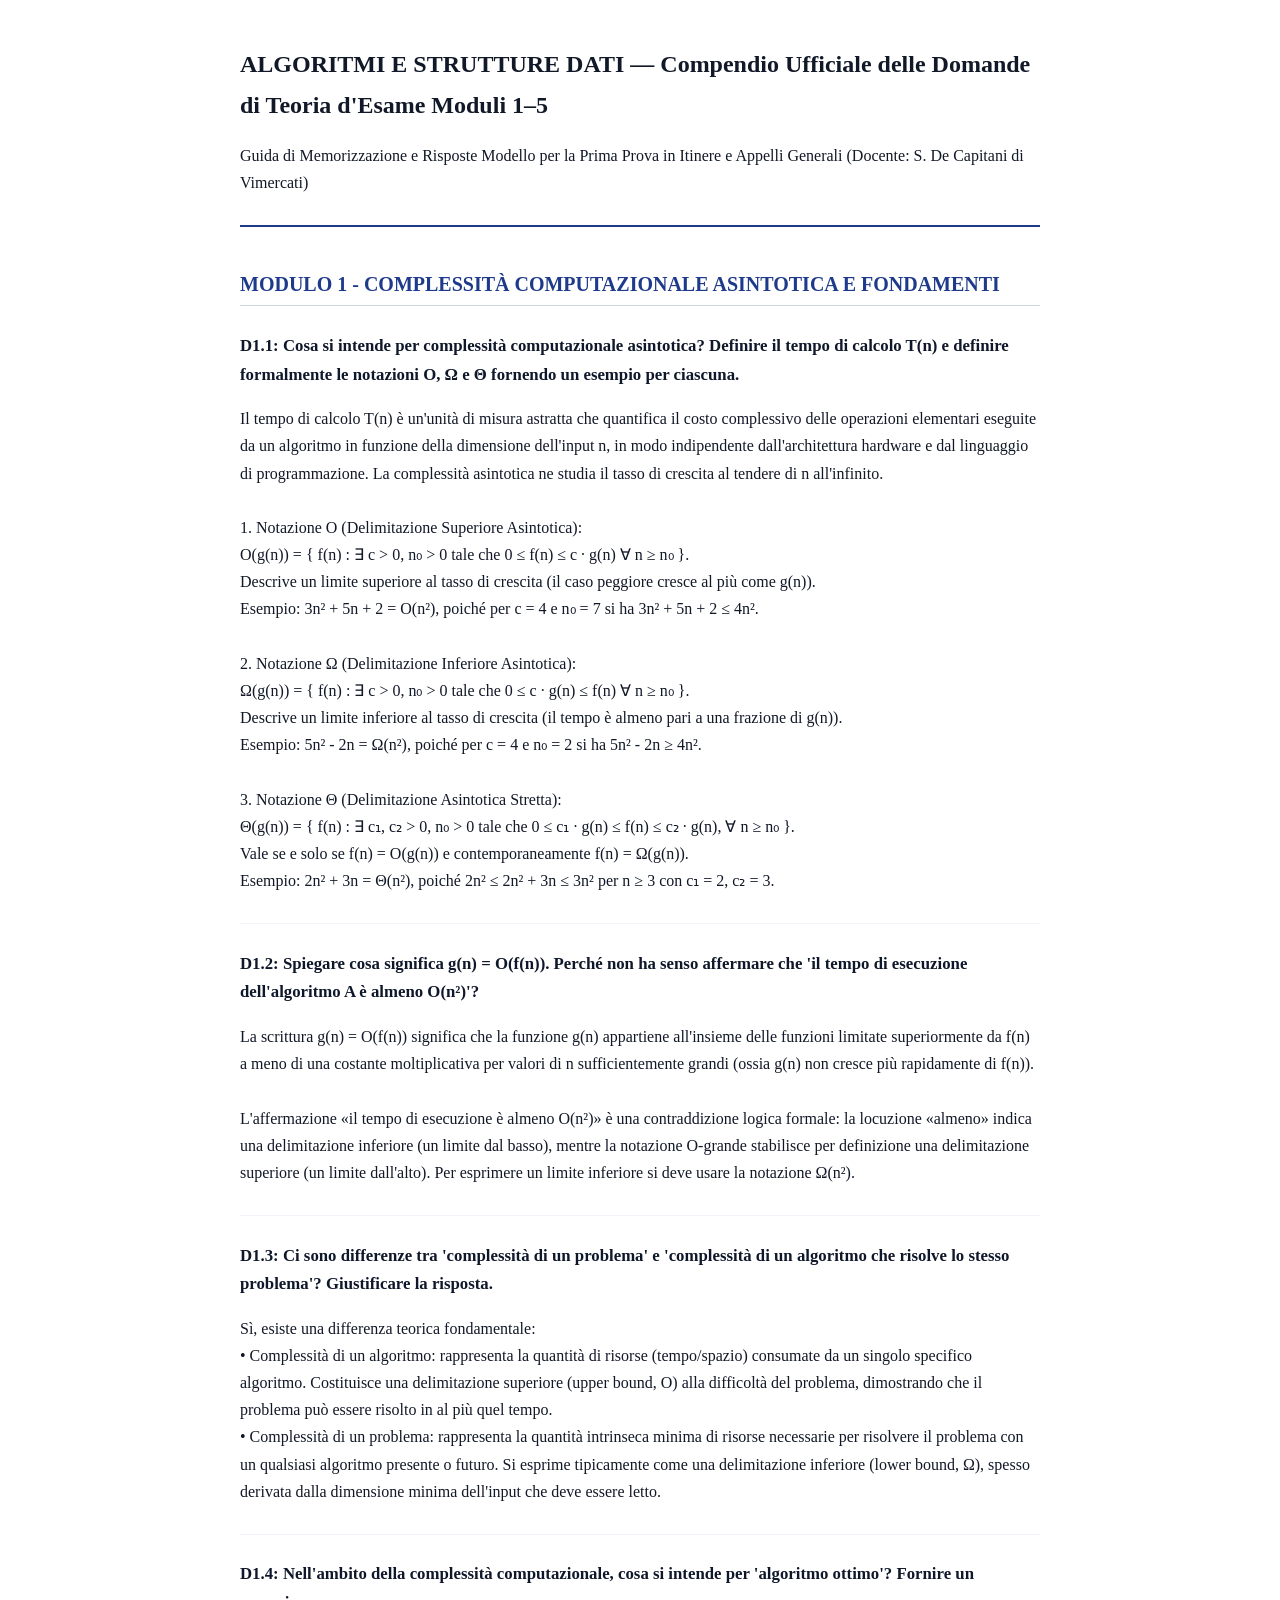
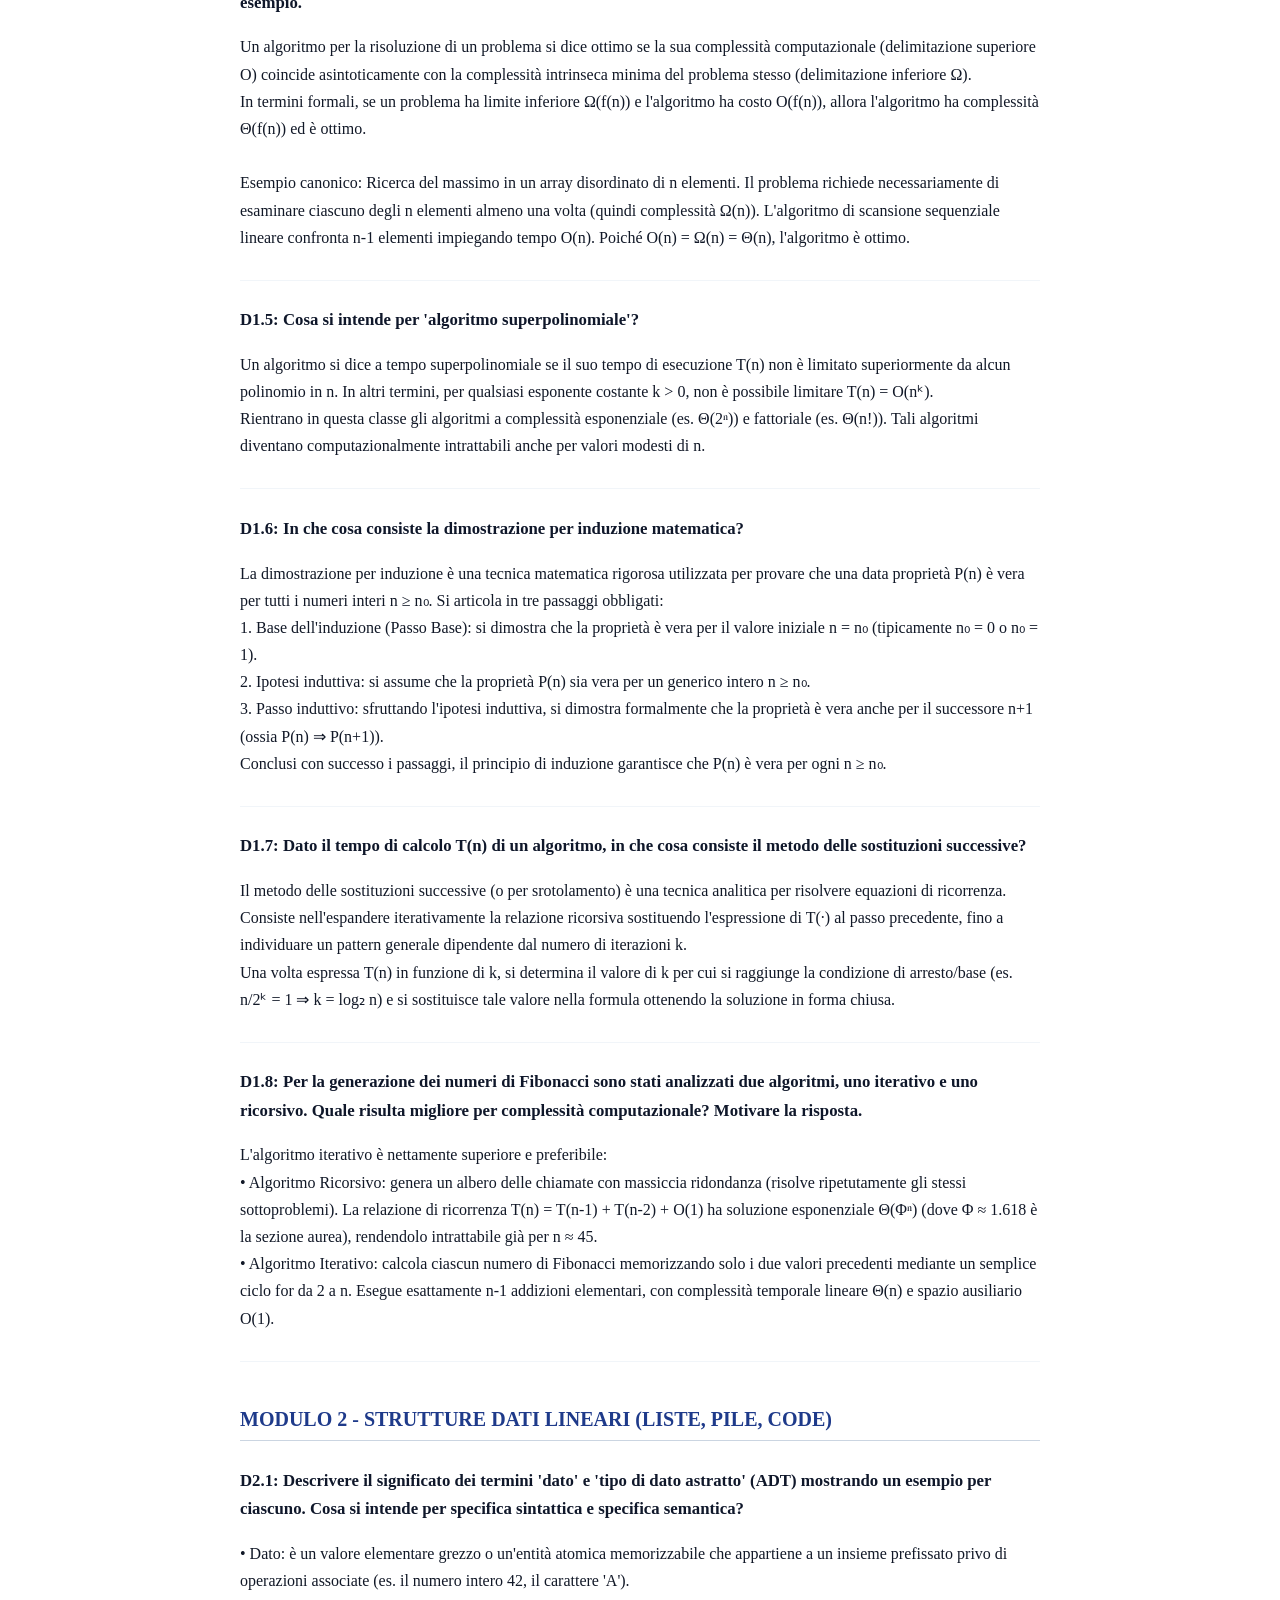
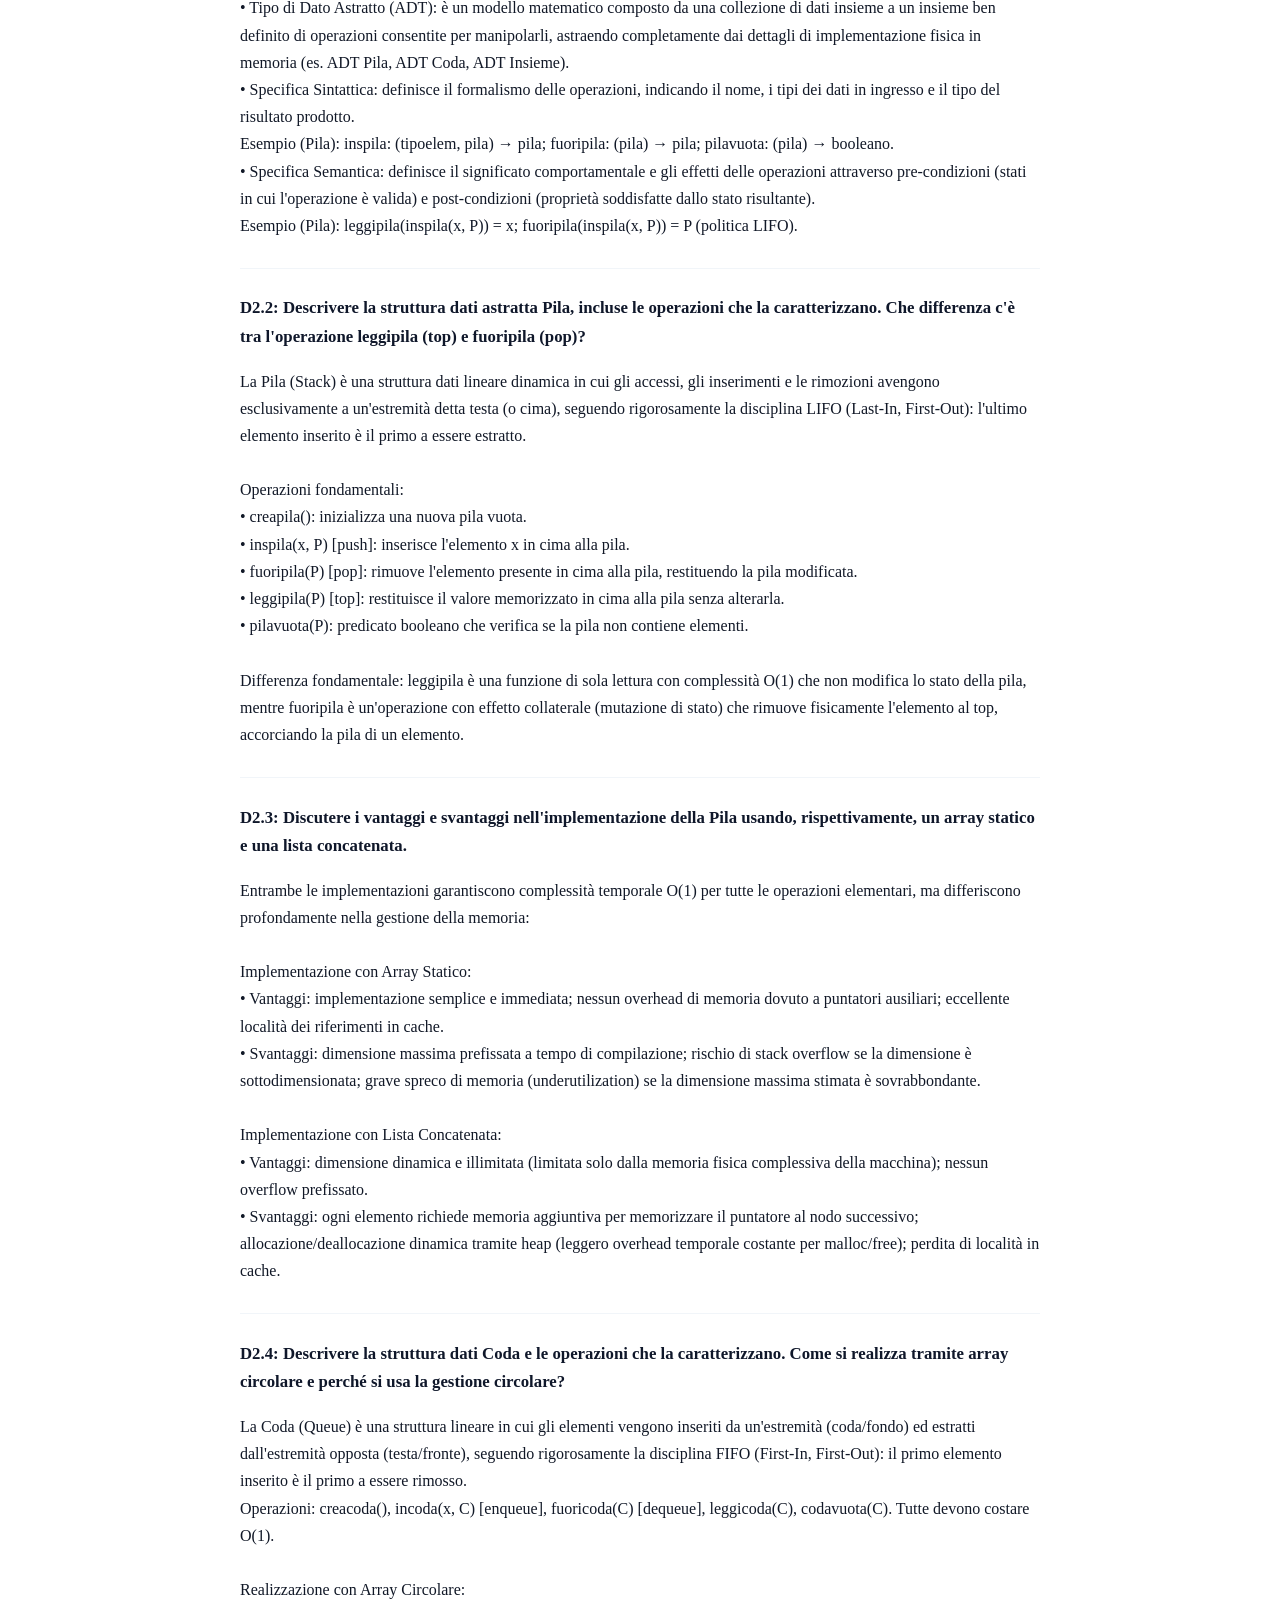
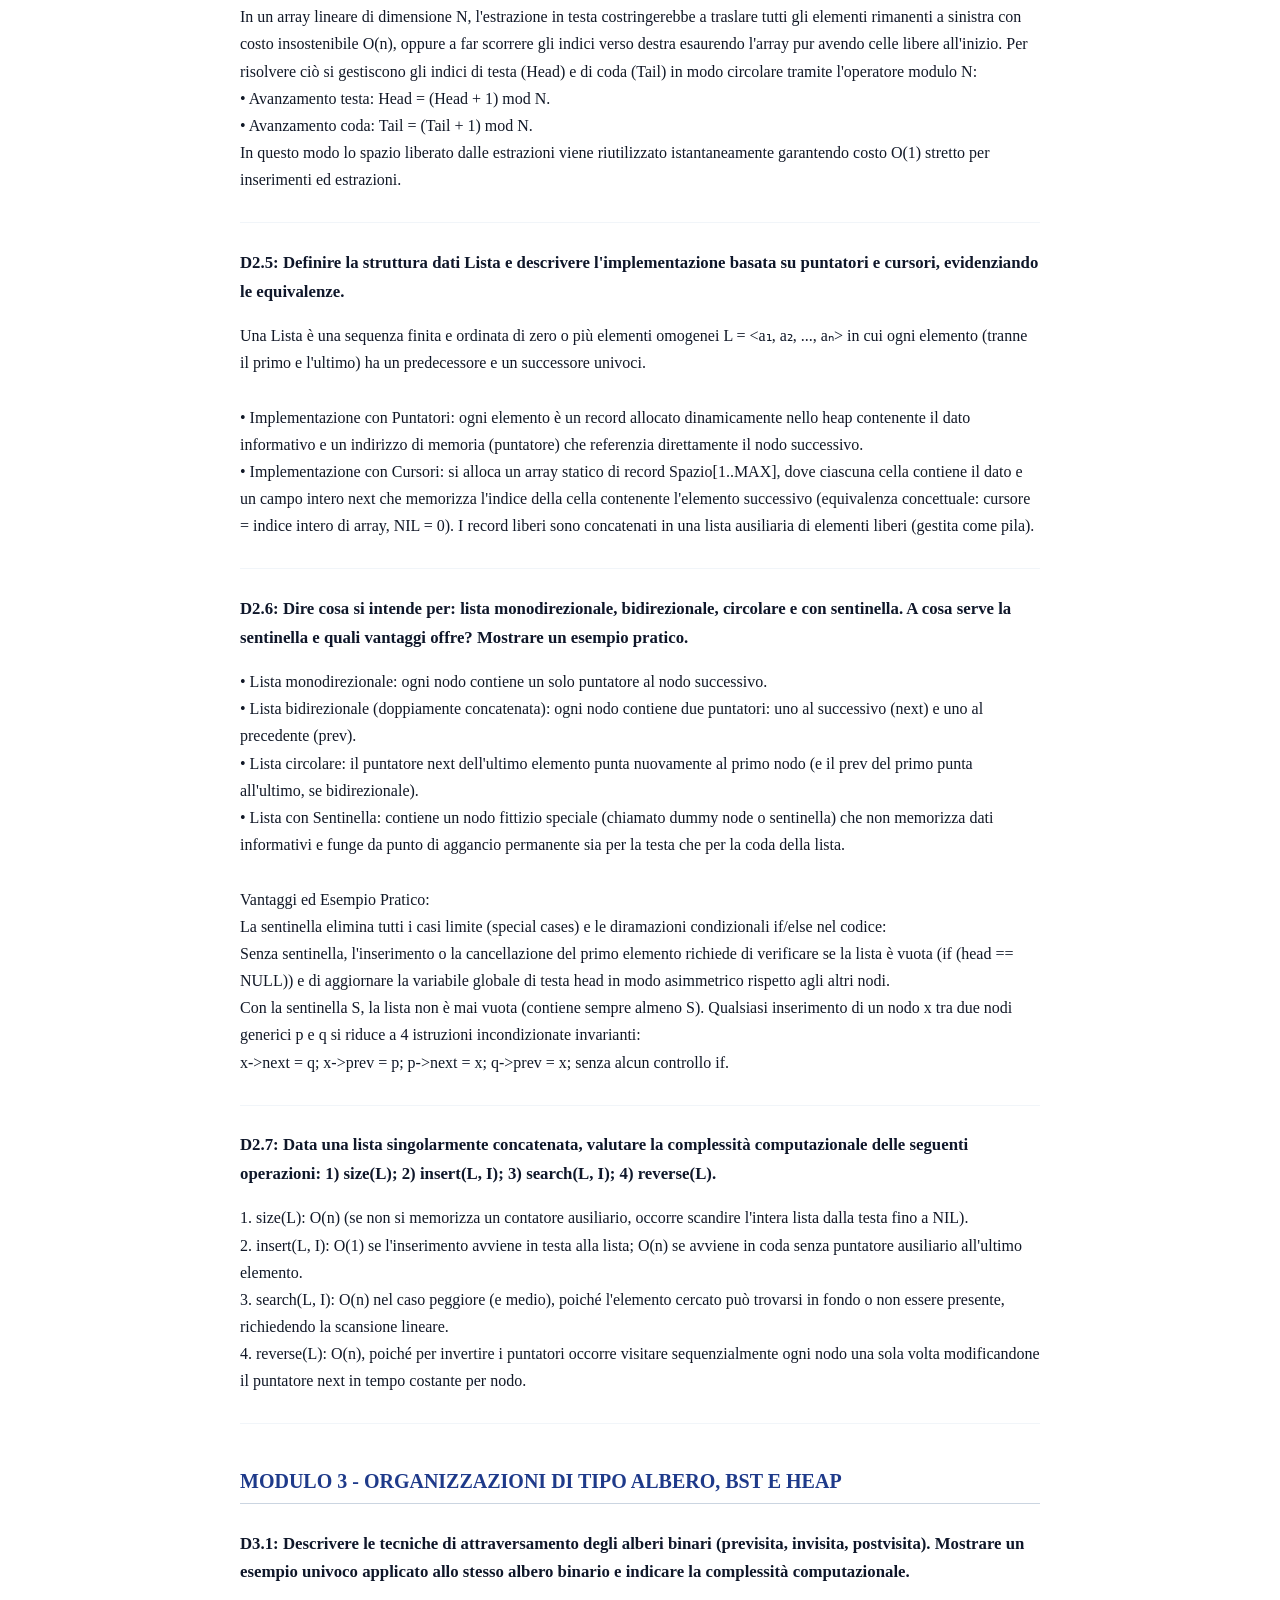
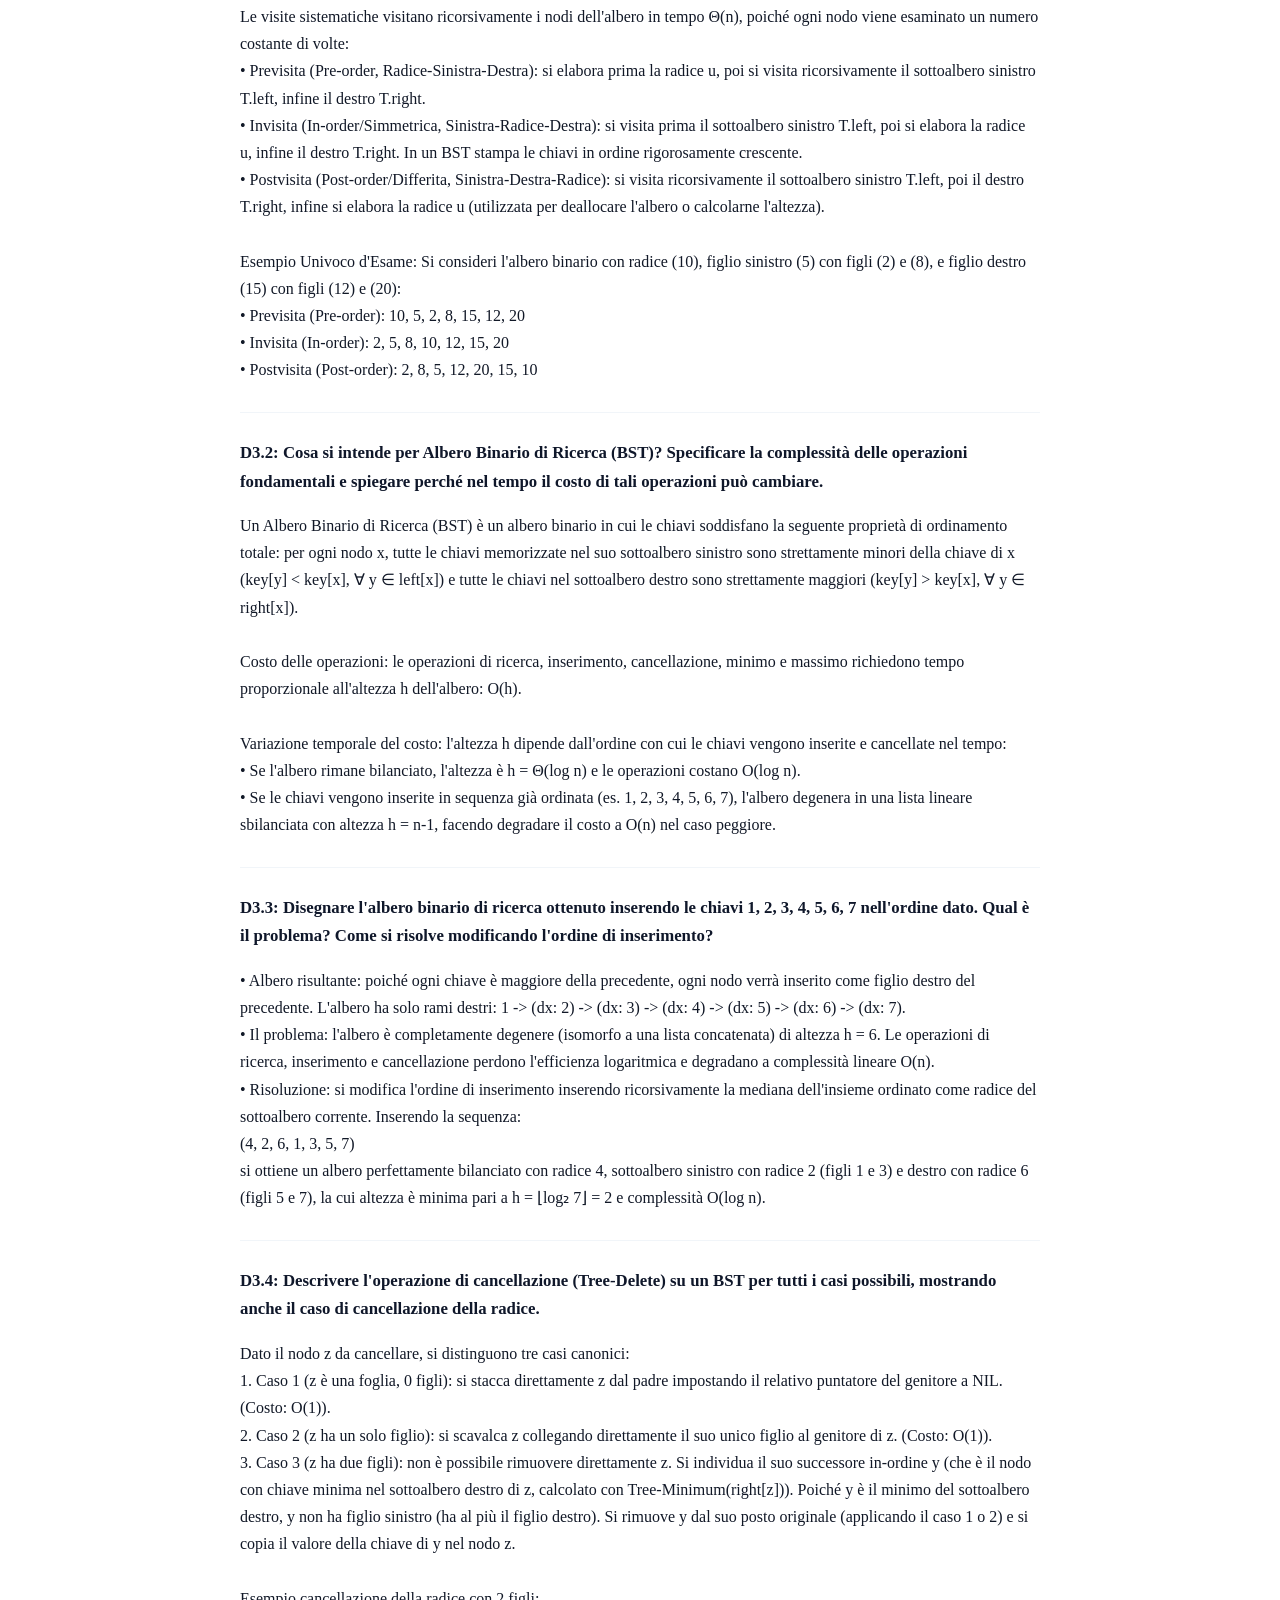
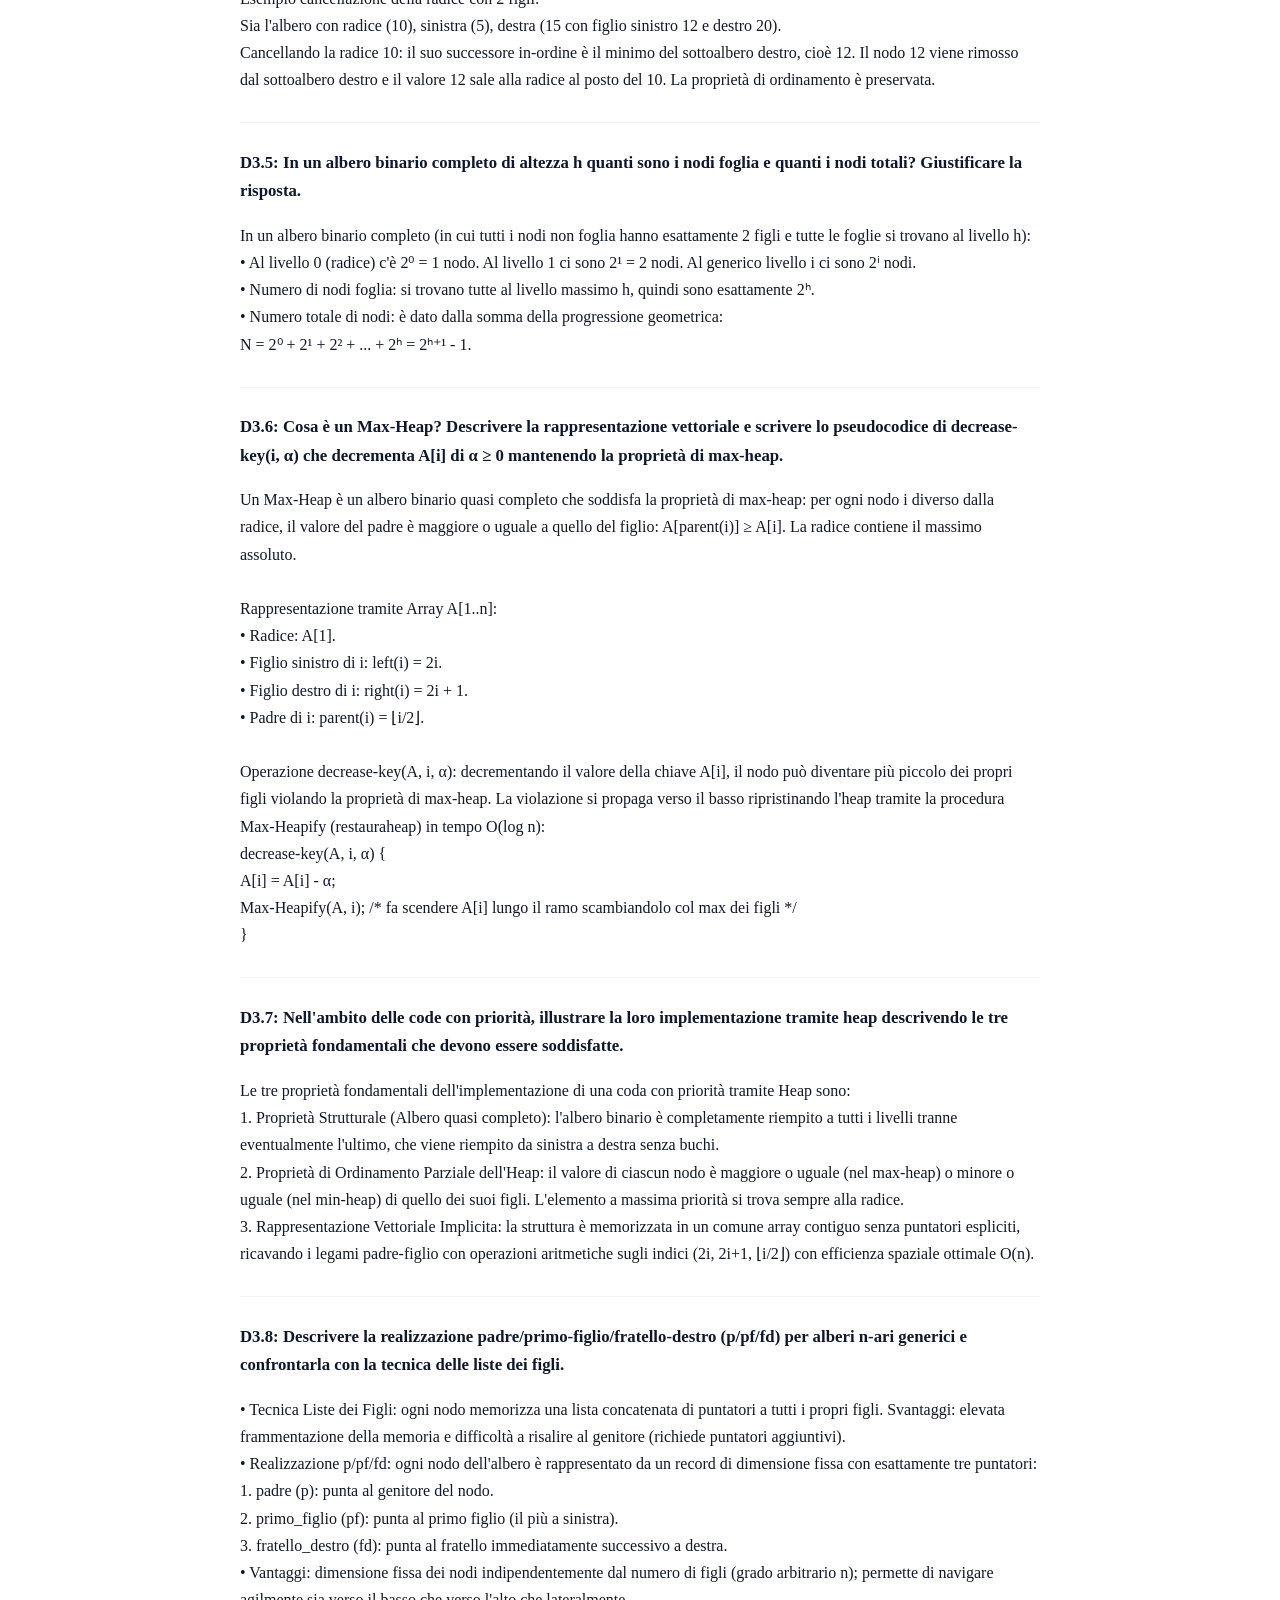
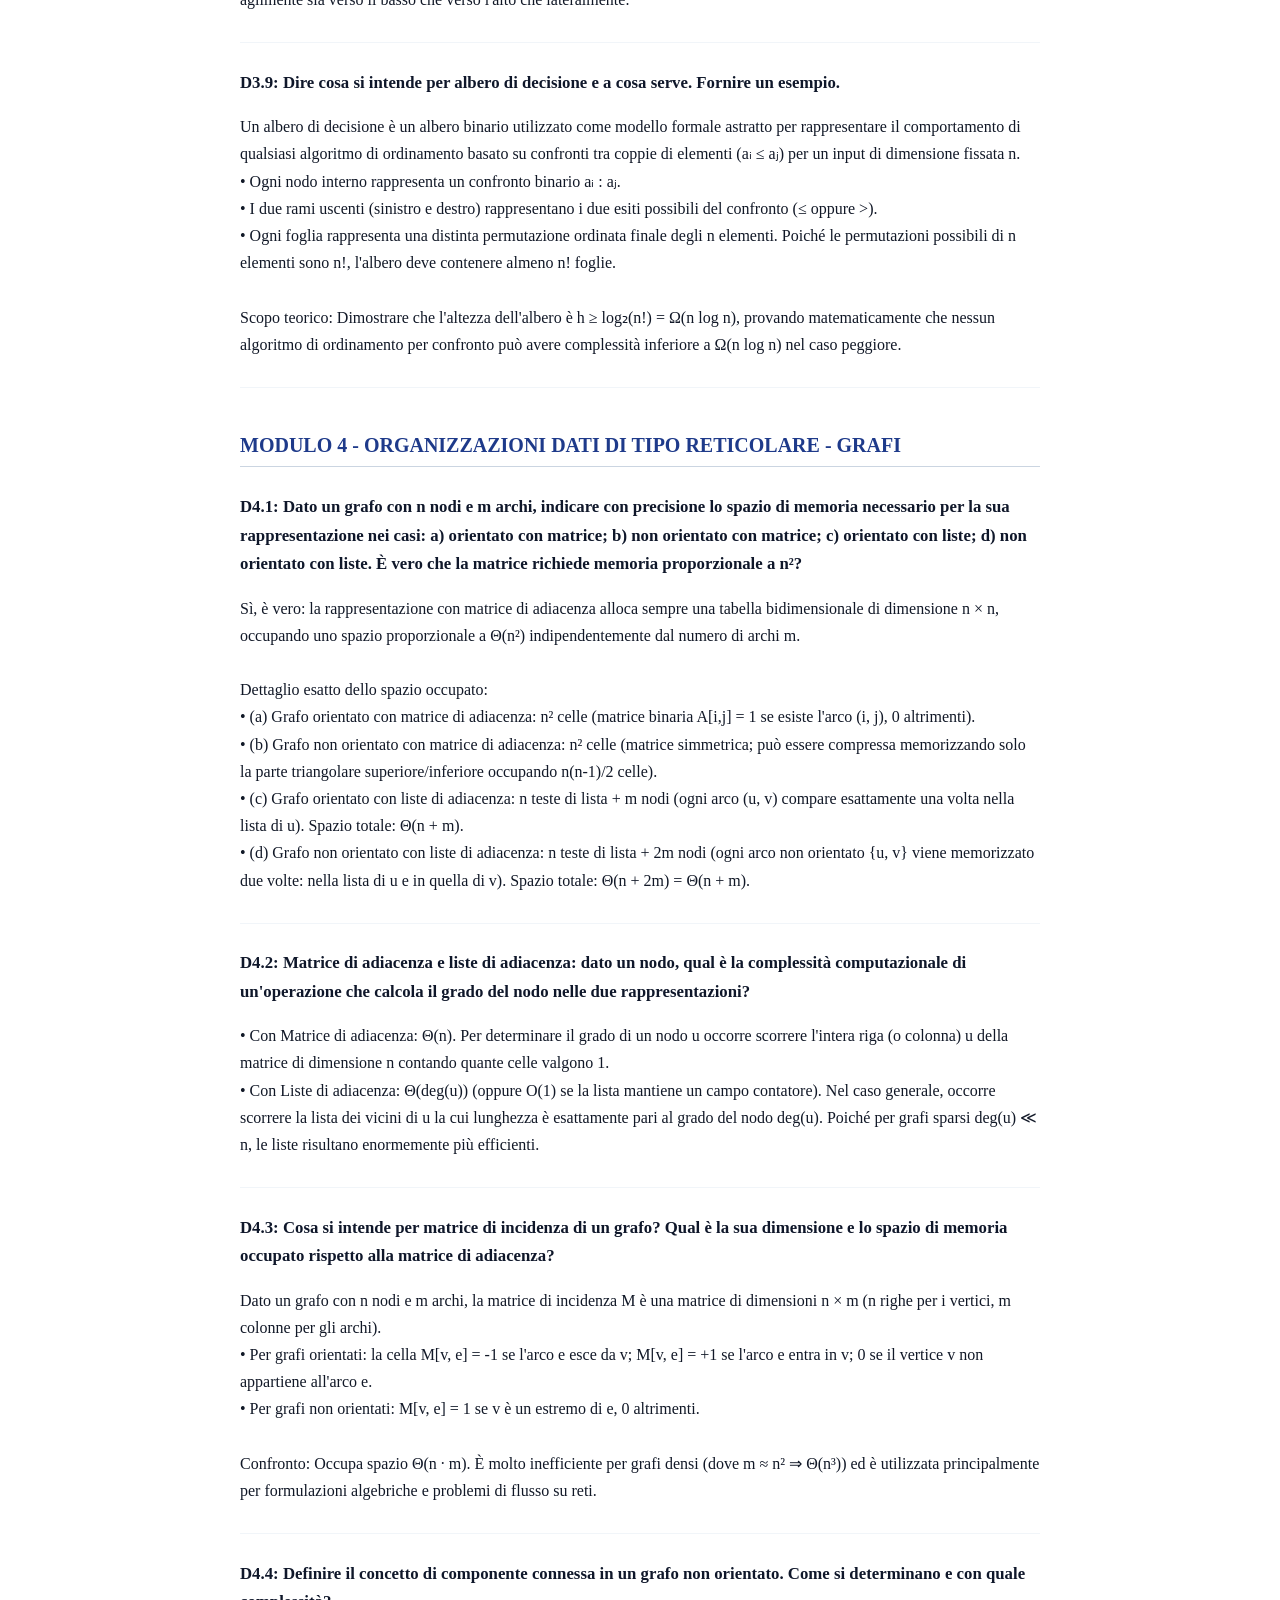
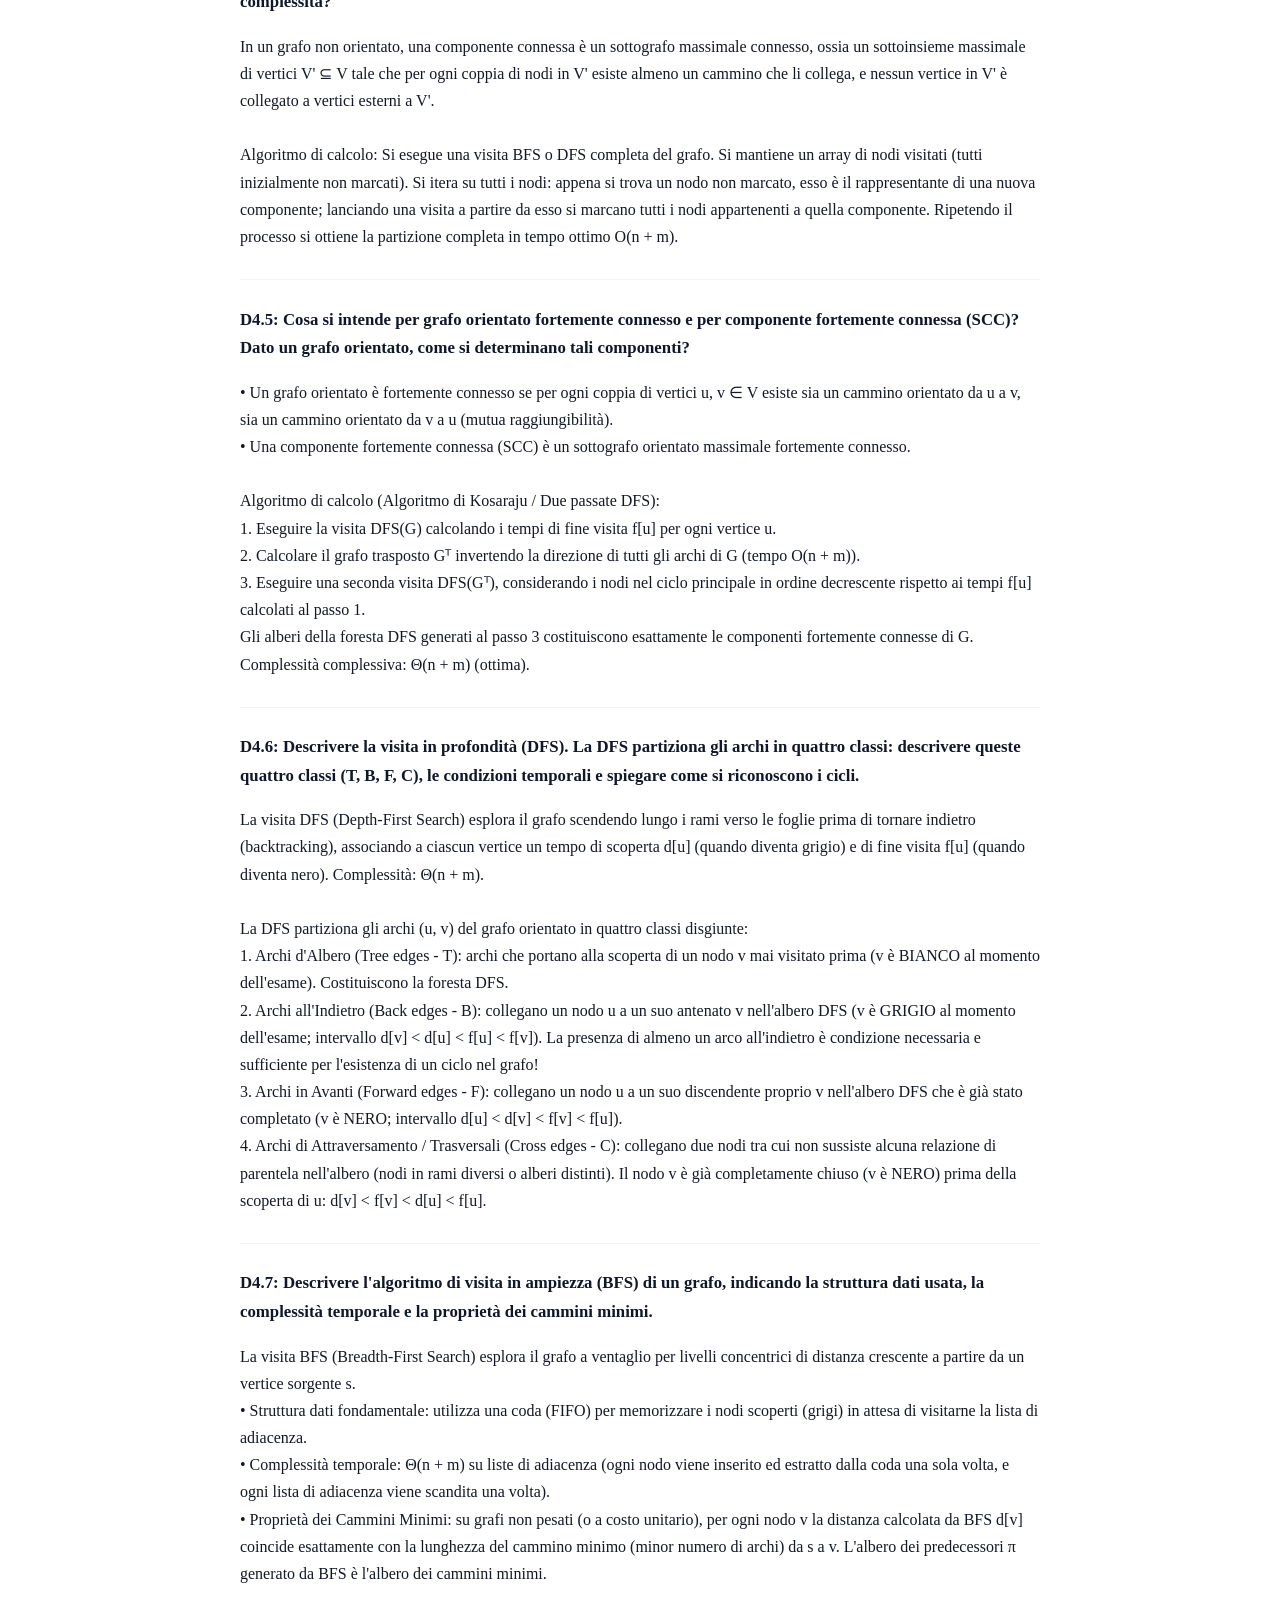
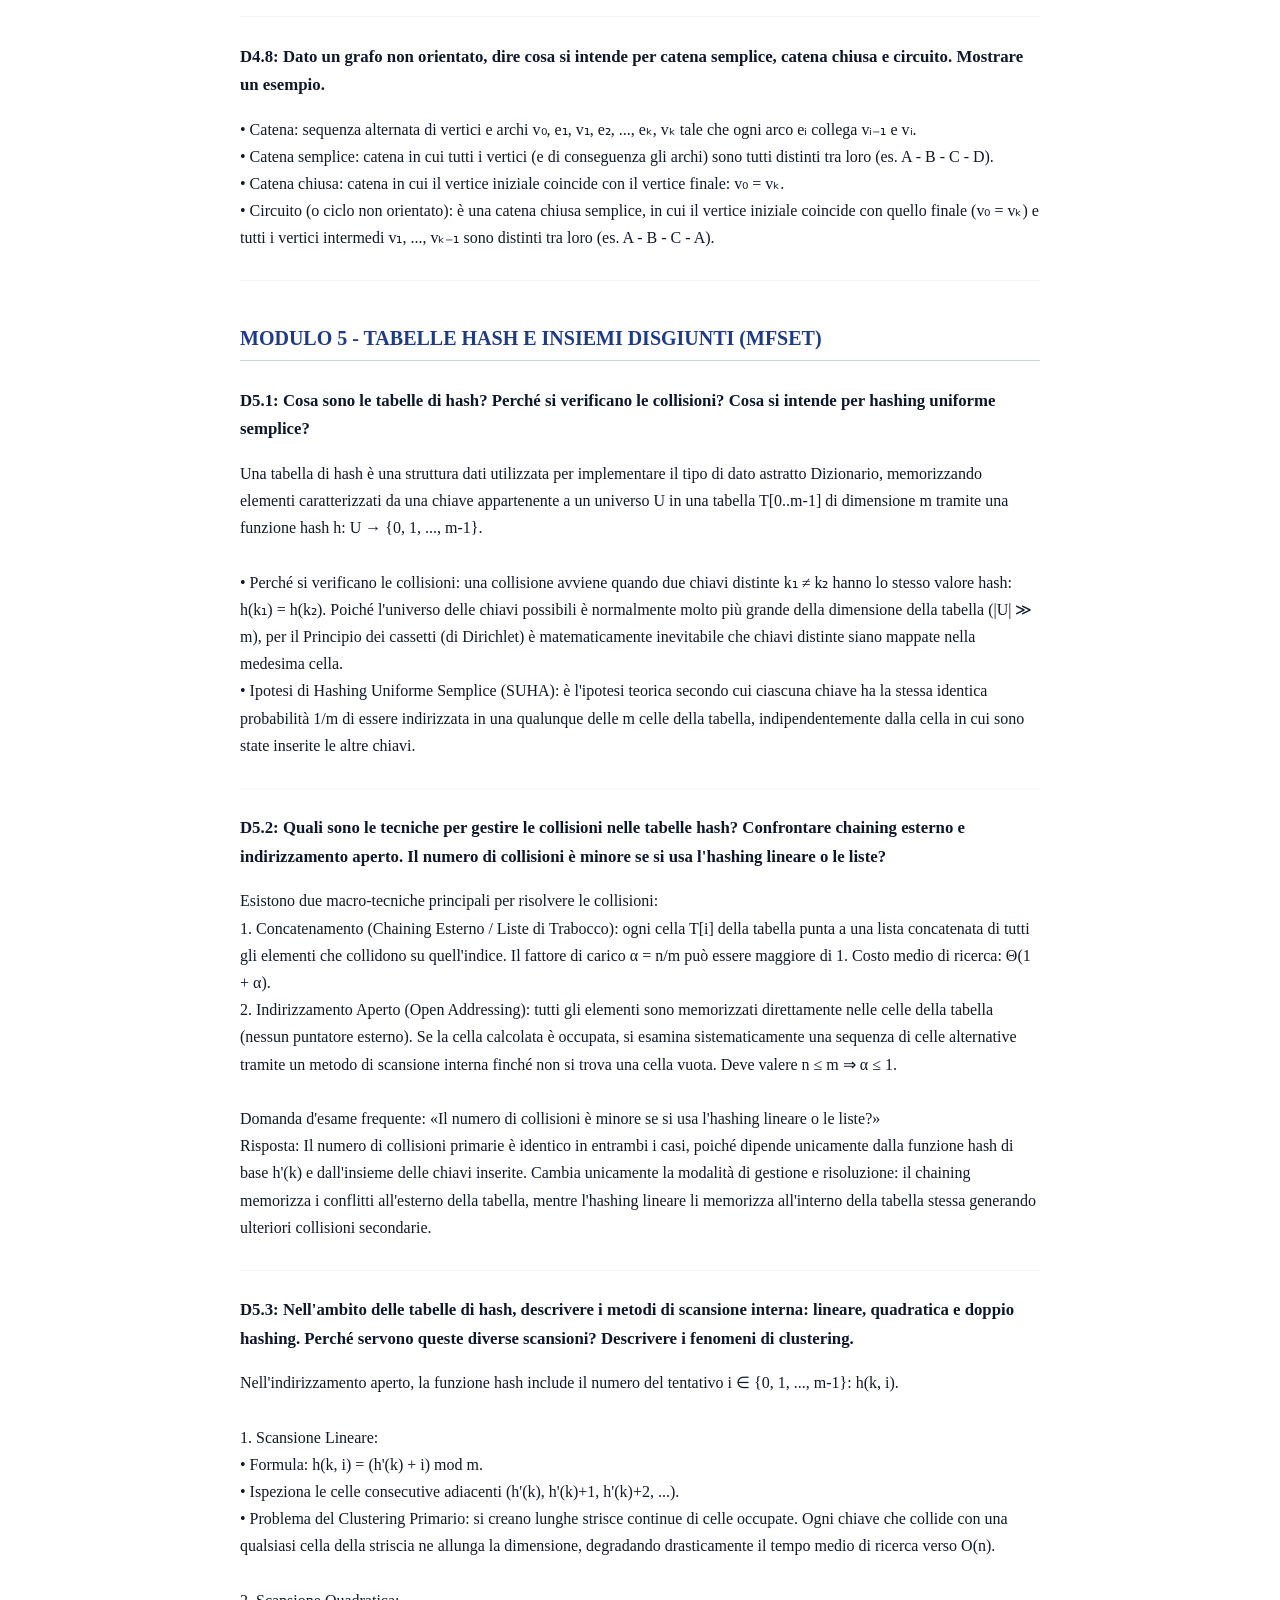
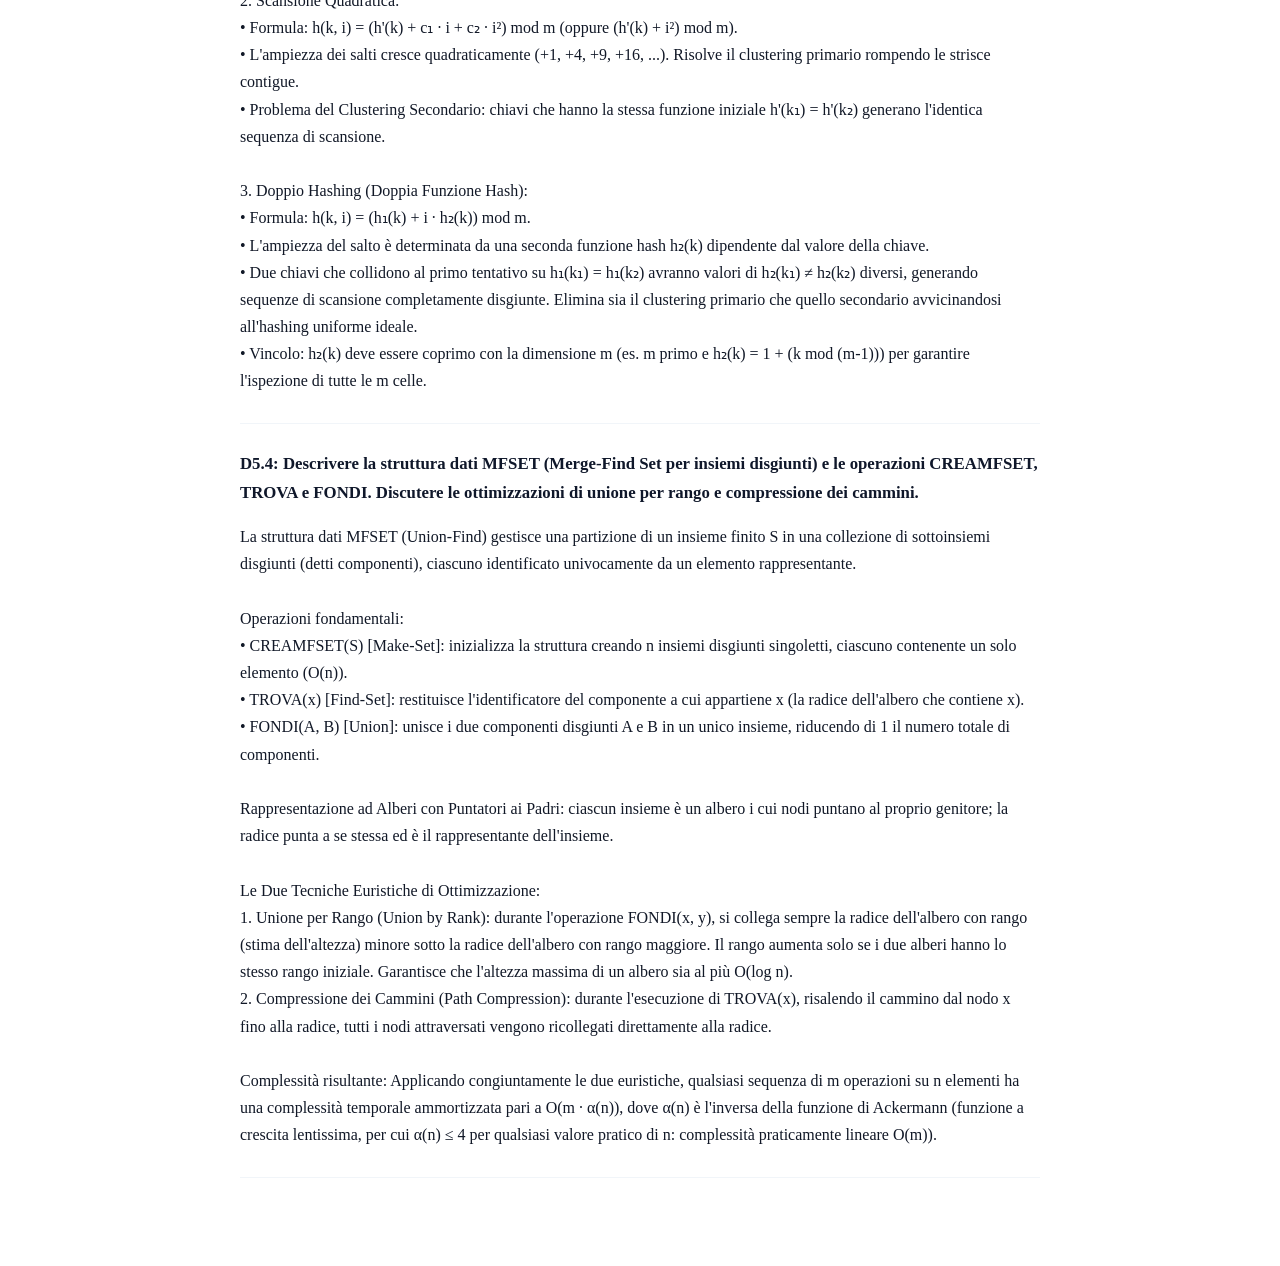
<file: esame2.html>
<!DOCTYPE html>
<html lang="it">
<head>
    <meta charset="UTF-8">
    <meta name="viewport" content="width=device-width, initial-scale=1.0">
    <title>Algoritmi e Strutture Dati - Compendio Teoria Moduli 1-5</title>
    <style>
        body {
            font-family: Georgia, "Times New Roman", serif;
            line-height: 1.7;
            max-width: 800px;
            margin: 0 auto;
            padding: 1.5rem 1.2rem 4rem;
            color: #111827;
            background: #ffffff;
        }
        header {
            border-bottom: 2px solid #1e3a8a;
            padding-bottom: 1rem;
            margin-bottom: 2rem;
        }
        h1 {
            font-size: 1.5rem;
            margin-bottom: 0.4rem;
        }
        h2 {
            font-size: 1.25rem;
            color: #1e3a8a;
            margin-top: 2.5rem;
            padding-bottom: 0.3rem;
            border-bottom: 1px solid #cbd5e1;
        }
        h3 {
            font-size: 1.05rem;
            margin-top: 1.6rem;
            margin-bottom: 0.5rem;
            color: #0f172a;
        }
        p {
            margin-bottom: 0.8rem;
            white-space: pre-line;
        }
        section {
            margin-bottom: 1.5rem;
            padding-bottom: 1rem;
            border-bottom: 1px solid #f1f5f9;
        }
    </style>
</head>
<body>
<main>
    <article>
        <header>
            <h1>ALGORITMI E STRUTTURE DATI — Compendio Ufficiale delle Domande di Teoria d'Esame Moduli 1–5</h1>
            <p>Guida di Memorizzazione e Risposte Modello per la Prima Prova in Itinere e Appelli Generali (Docente: S. De Capitani di Vimercati)</p>
        </header>

        <h2>MODULO 1 - COMPLESSITÀ COMPUTAZIONALE ASINTOTICA E FONDAMENTI</h2>

        <section>
            <h3>D1.1: Cosa si intende per complessità computazionale asintotica? Definire il tempo di calcolo T(n) e definire formalmente le notazioni O, Ω e Θ fornendo un esempio per ciascuna.</h3>
            <p>Il tempo di calcolo T(n) è un'unità di misura astratta che quantifica il costo complessivo delle operazioni elementari eseguite da un algoritmo in funzione della dimensione dell'input n, in modo indipendente dall'architettura hardware e dal linguaggio di programmazione. La complessità asintotica ne studia il tasso di crescita al tendere di n all'infinito.

1. Notazione O (Delimitazione Superiore Asintotica):
O(g(n)) = { f(n) : ∃ c > 0, n₀ > 0 tale che 0 ≤ f(n) ≤ c · g(n) ∀ n ≥ n₀ }.
Descrive un limite superiore al tasso di crescita (il caso peggiore cresce al più come g(n)).
Esempio: 3n² + 5n + 2 = O(n²), poiché per c = 4 e n₀ = 7 si ha 3n² + 5n + 2 ≤ 4n².

2. Notazione Ω (Delimitazione Inferiore Asintotica):
Ω(g(n)) = { f(n) : ∃ c > 0, n₀ > 0 tale che 0 ≤ c · g(n) ≤ f(n) ∀ n ≥ n₀ }.
Descrive un limite inferiore al tasso di crescita (il tempo è almeno pari a una frazione di g(n)).
Esempio: 5n² - 2n = Ω(n²), poiché per c = 4 e n₀ = 2 si ha 5n² - 2n ≥ 4n².

3. Notazione Θ (Delimitazione Asintotica Stretta):
Θ(g(n)) = { f(n) : ∃ c₁, c₂ > 0, n₀ > 0 tale che 0 ≤ c₁ · g(n) ≤ f(n) ≤ c₂ · g(n), ∀ n ≥ n₀ }.
Vale se e solo se f(n) = O(g(n)) e contemporaneamente f(n) = Ω(g(n)).
Esempio: 2n² + 3n = Θ(n²), poiché 2n² ≤ 2n² + 3n ≤ 3n² per n ≥ 3 con c₁ = 2, c₂ = 3.</p>
        </section>

        <section>
            <h3>D1.2: Spiegare cosa significa g(n) = O(f(n)). Perché non ha senso affermare che 'il tempo di esecuzione dell'algoritmo A è almeno O(n²)'?</h3>
            <p>La scrittura g(n) = O(f(n)) significa che la funzione g(n) appartiene all'insieme delle funzioni limitate superiormente da f(n) a meno di una costante moltiplicativa per valori di n sufficientemente grandi (ossia g(n) non cresce più rapidamente di f(n)).

L'affermazione «il tempo di esecuzione è almeno O(n²)» è una contraddizione logica formale: la locuzione «almeno» indica una delimitazione inferiore (un limite dal basso), mentre la notazione O-grande stabilisce per definizione una delimitazione superiore (un limite dall'alto). Per esprimere un limite inferiore si deve usare la notazione Ω(n²).</p>
        </section>

        <section>
            <h3>D1.3: Ci sono differenze tra 'complessità di un problema' e 'complessità di un algoritmo che risolve lo stesso problema'? Giustificare la risposta.</h3>
            <p>Sì, esiste una differenza teorica fondamentale:
• Complessità di un algoritmo: rappresenta la quantità di risorse (tempo/spazio) consumate da un singolo specifico algoritmo. Costituisce una delimitazione superiore (upper bound, O) alla difficoltà del problema, dimostrando che il problema può essere risolto in al più quel tempo.
• Complessità di un problema: rappresenta la quantità intrinseca minima di risorse necessarie per risolvere il problema con un qualsiasi algoritmo presente o futuro. Si esprime tipicamente come una delimitazione inferiore (lower bound, Ω), spesso derivata dalla dimensione minima dell'input che deve essere letto.</p>
        </section>

        <section>
            <h3>D1.4: Nell'ambito della complessità computazionale, cosa si intende per 'algoritmo ottimo'? Fornire un esempio.</h3>
            <p>Un algoritmo per la risoluzione di un problema si dice ottimo se la sua complessità computazionale (delimitazione superiore O) coincide asintoticamente con la complessità intrinseca minima del problema stesso (delimitazione inferiore Ω).
In termini formali, se un problema ha limite inferiore Ω(f(n)) e l'algoritmo ha costo O(f(n)), allora l'algoritmo ha complessità Θ(f(n)) ed è ottimo.

Esempio canonico: Ricerca del massimo in un array disordinato di n elementi. Il problema richiede necessariamente di esaminare ciascuno degli n elementi almeno una volta (quindi complessità Ω(n)). L'algoritmo di scansione sequenziale lineare confronta n-1 elementi impiegando tempo O(n). Poiché O(n) = Ω(n) = Θ(n), l'algoritmo è ottimo.</p>
        </section>

        <section>
            <h3>D1.5: Cosa si intende per 'algoritmo superpolinomiale'?</h3>
            <p>Un algoritmo si dice a tempo superpolinomiale se il suo tempo di esecuzione T(n) non è limitato superiormente da alcun polinomio in n. In altri termini, per qualsiasi esponente costante k > 0, non è possibile limitare T(n) = O(nᵏ).
Rientrano in questa classe gli algoritmi a complessità esponenziale (es. Θ(2ⁿ)) e fattoriale (es. Θ(n!)). Tali algoritmi diventano computazionalmente intrattabili anche per valori modesti di n.</p>
        </section>

        <section>
            <h3>D1.6: In che cosa consiste la dimostrazione per induzione matematica?</h3>
            <p>La dimostrazione per induzione è una tecnica matematica rigorosa utilizzata per provare che una data proprietà P(n) è vera per tutti i numeri interi n ≥ n₀. Si articola in tre passaggi obbligati:
1. Base dell'induzione (Passo Base): si dimostra che la proprietà è vera per il valore iniziale n = n₀ (tipicamente n₀ = 0 o n₀ = 1).
2. Ipotesi induttiva: si assume che la proprietà P(n) sia vera per un generico intero n ≥ n₀.
3. Passo induttivo: sfruttando l'ipotesi induttiva, si dimostra formalmente che la proprietà è vera anche per il successore n+1 (ossia P(n) ⇒ P(n+1)).
Conclusi con successo i passaggi, il principio di induzione garantisce che P(n) è vera per ogni n ≥ n₀.</p>
        </section>

        <section>
            <h3>D1.7: Dato il tempo di calcolo T(n) di un algoritmo, in che cosa consiste il metodo delle sostituzioni successive?</h3>
            <p>Il metodo delle sostituzioni successive (o per srotolamento) è una tecnica analitica per risolvere equazioni di ricorrenza. Consiste nell'espandere iterativamente la relazione ricorsiva sostituendo l'espressione di T(·) al passo precedente, fino a individuare un pattern generale dipendente dal numero di iterazioni k.
Una volta espressa T(n) in funzione di k, si determina il valore di k per cui si raggiunge la condizione di arresto/base (es. n/2ᵏ = 1 ⇒ k = log₂ n) e si sostituisce tale valore nella formula ottenendo la soluzione in forma chiusa.</p>
        </section>

        <section>
            <h3>D1.8: Per la generazione dei numeri di Fibonacci sono stati analizzati due algoritmi, uno iterativo e uno ricorsivo. Quale risulta migliore per complessità computazionale? Motivare la risposta.</h3>
            <p>L'algoritmo iterativo è nettamente superiore e preferibile:
• Algoritmo Ricorsivo: genera un albero delle chiamate con massiccia ridondanza (risolve ripetutamente gli stessi sottoproblemi). La relazione di ricorrenza T(n) = T(n-1) + T(n-2) + O(1) ha soluzione esponenziale Θ(Φⁿ) (dove Φ ≈ 1.618 è la sezione aurea), rendendolo intrattabile già per n ≈ 45.
• Algoritmo Iterativo: calcola ciascun numero di Fibonacci memorizzando solo i due valori precedenti mediante un semplice ciclo for da 2 a n. Esegue esattamente n-1 addizioni elementari, con complessità temporale lineare Θ(n) e spazio ausiliario O(1).</p>
        </section>

        <h2>MODULO 2 - STRUTTURE DATI LINEARI (LISTE, PILE, CODE)</h2>

        <section>
            <h3>D2.1: Descrivere il significato dei termini 'dato' e 'tipo di dato astratto' (ADT) mostrando un esempio per ciascuno. Cosa si intende per specifica sintattica e specifica semantica?</h3>
            <p>• Dato: è un valore elementare grezzo o un'entità atomica memorizzabile che appartiene a un insieme prefissato privo di operazioni associate (es. il numero intero 42, il carattere 'A').
• Tipo di Dato Astratto (ADT): è un modello matematico composto da una collezione di dati insieme a un insieme ben definito di operazioni consentite per manipolarli, astraendo completamente dai dettagli di implementazione fisica in memoria (es. ADT Pila, ADT Coda, ADT Insieme).
• Specifica Sintattica: definisce il formalismo delle operazioni, indicando il nome, i tipi dei dati in ingresso e il tipo del risultato prodotto.
  Esempio (Pila): inspila: (tipoelem, pila) → pila; fuoripila: (pila) → pila; pilavuota: (pila) → booleano.
• Specifica Semantica: definisce il significato comportamentale e gli effetti delle operazioni attraverso pre-condizioni (stati in cui l'operazione è valida) e post-condizioni (proprietà soddisfatte dallo stato risultante).
  Esempio (Pila): leggipila(inspila(x, P)) = x; fuoripila(inspila(x, P)) = P (politica LIFO).</p>
        </section>

        <section>
            <h3>D2.2: Descrivere la struttura dati astratta Pila, incluse le operazioni che la caratterizzano. Che differenza c'è tra l'operazione leggipila (top) e fuoripila (pop)?</h3>
            <p>La Pila (Stack) è una struttura dati lineare dinamica in cui gli accessi, gli inserimenti e le rimozioni avengono esclusivamente a un'estremità detta testa (o cima), seguendo rigorosamente la disciplina LIFO (Last-In, First-Out): l'ultimo elemento inserito è il primo a essere estratto.

Operazioni fondamentali:
• creapila(): inizializza una nuova pila vuota.
• inspila(x, P) [push]: inserisce l'elemento x in cima alla pila.
• fuoripila(P) [pop]: rimuove l'elemento presente in cima alla pila, restituendo la pila modificata.
• leggipila(P) [top]: restituisce il valore memorizzato in cima alla pila senza alterarla.
• pilavuota(P): predicato booleano che verifica se la pila non contiene elementi.

Differenza fondamentale: leggipila è una funzione di sola lettura con complessità O(1) che non modifica lo stato della pila, mentre fuoripila è un'operazione con effetto collaterale (mutazione di stato) che rimuove fisicamente l'elemento al top, accorciando la pila di un elemento.</p>
        </section>

        <section>
            <h3>D2.3: Discutere i vantaggi e svantaggi nell'implementazione della Pila usando, rispettivamente, un array statico e una lista concatenata.</h3>
            <p>Entrambe le implementazioni garantiscono complessità temporale O(1) per tutte le operazioni elementari, ma differiscono profondamente nella gestione della memoria:

Implementazione con Array Statico:
• Vantaggi: implementazione semplice e immediata; nessun overhead di memoria dovuto a puntatori ausiliari; eccellente località dei riferimenti in cache.
• Svantaggi: dimensione massima prefissata a tempo di compilazione; rischio di stack overflow se la dimensione è sottodimensionata; grave spreco di memoria (underutilization) se la dimensione massima stimata è sovrabbondante.

Implementazione con Lista Concatenata:
• Vantaggi: dimensione dinamica e illimitata (limitata solo dalla memoria fisica complessiva della macchina); nessun overflow prefissato.
• Svantaggi: ogni elemento richiede memoria aggiuntiva per memorizzare il puntatore al nodo successivo; allocazione/deallocazione dinamica tramite heap (leggero overhead temporale costante per malloc/free); perdita di località in cache.</p>
        </section>

        <section>
            <h3>D2.4: Descrivere la struttura dati Coda e le operazioni che la caratterizzano. Come si realizza tramite array circolare e perché si usa la gestione circolare?</h3>
            <p>La Coda (Queue) è una struttura lineare in cui gli elementi vengono inseriti da un'estremità (coda/fondo) ed estratti dall'estremità opposta (testa/fronte), seguendo rigorosamente la disciplina FIFO (First-In, First-Out): il primo elemento inserito è il primo a essere rimosso.
Operazioni: creacoda(), incoda(x, C) [enqueue], fuoricoda(C) [dequeue], leggicoda(C), codavuota(C). Tutte devono costare O(1).

Realizzazione con Array Circolare:
In un array lineare di dimensione N, l'estrazione in testa costringerebbe a traslare tutti gli elementi rimanenti a sinistra con costo insostenibile O(n), oppure a far scorrere gli indici verso destra esaurendo l'array pur avendo celle libere all'inizio. Per risolvere ciò si gestiscono gli indici di testa (Head) e di coda (Tail) in modo circolare tramite l'operatore modulo N:
• Avanzamento testa: Head = (Head + 1) mod N.
• Avanzamento coda: Tail = (Tail + 1) mod N.
In questo modo lo spazio liberato dalle estrazioni viene riutilizzato istantaneamente garantendo costo O(1) stretto per inserimenti ed estrazioni.</p>
        </section>

        <section>
            <h3>D2.5: Definire la struttura dati Lista e descrivere l'implementazione basata su puntatori e cursori, evidenziando le equivalenze.</h3>
            <p>Una Lista è una sequenza finita e ordinata di zero o più elementi omogenei L = &lt;a₁, a₂, ..., aₙ&gt; in cui ogni elemento (tranne il primo e l'ultimo) ha un predecessore e un successore univoci.

• Implementazione con Puntatori: ogni elemento è un record allocato dinamicamente nello heap contenente il dato informativo e un indirizzo di memoria (puntatore) che referenzia direttamente il nodo successivo.
• Implementazione con Cursori: si alloca un array statico di record Spazio[1..MAX], dove ciascuna cella contiene il dato e un campo intero next che memorizza l'indice della cella contenente l'elemento successivo (equivalenza concettuale: cursore = indice intero di array, NIL = 0). I record liberi sono concatenati in una lista ausiliaria di elementi liberi (gestita come pila).</p>
        </section>

        <section>
            <h3>D2.6: Dire cosa si intende per: lista monodirezionale, bidirezionale, circolare e con sentinella. A cosa serve la sentinella e quali vantaggi offre? Mostrare un esempio pratico.</h3>
            <p>• Lista monodirezionale: ogni nodo contiene un solo puntatore al nodo successivo.
• Lista bidirezionale (doppiamente concatenata): ogni nodo contiene due puntatori: uno al successivo (next) e uno al precedente (prev).
• Lista circolare: il puntatore next dell'ultimo elemento punta nuovamente al primo nodo (e il prev del primo punta all'ultimo, se bidirezionale).
• Lista con Sentinella: contiene un nodo fittizio speciale (chiamato dummy node o sentinella) che non memorizza dati informativi e funge da punto di aggancio permanente sia per la testa che per la coda della lista.

Vantaggi ed Esempio Pratico:
La sentinella elimina tutti i casi limite (special cases) e le diramazioni condizionali if/else nel codice:
Senza sentinella, l'inserimento o la cancellazione del primo elemento richiede di verificare se la lista è vuota (if (head == NULL)) e di aggiornare la variabile globale di testa head in modo asimmetrico rispetto agli altri nodi.
Con la sentinella S, la lista non è mai vuota (contiene sempre almeno S). Qualsiasi inserimento di un nodo x tra due nodi generici p e q si riduce a 4 istruzioni incondizionate invarianti:
x-&gt;next = q; x-&gt;prev = p; p-&gt;next = x; q-&gt;prev = x; senza alcun controllo if.</p>
        </section>

        <section>
            <h3>D2.7: Data una lista singolarmente concatenata, valutare la complessità computazionale delle seguenti operazioni: 1) size(L); 2) insert(L, I); 3) search(L, I); 4) reverse(L).</h3>
            <p>1. size(L): O(n) (se non si memorizza un contatore ausiliario, occorre scandire l'intera lista dalla testa fino a NIL).
2. insert(L, I): O(1) se l'inserimento avviene in testa alla lista; O(n) se avviene in coda senza puntatore ausiliario all'ultimo elemento.
3. search(L, I): O(n) nel caso peggiore (e medio), poiché l'elemento cercato può trovarsi in fondo o non essere presente, richiedendo la scansione lineare.
4. reverse(L): O(n), poiché per invertire i puntatori occorre visitare sequenzialmente ogni nodo una sola volta modificandone il puntatore next in tempo costante per nodo.</p>
        </section>

        <h2>MODULO 3 - ORGANIZZAZIONI DI TIPO ALBERO, BST E HEAP</h2>

        <section>
            <h3>D3.1: Descrivere le tecniche di attraversamento degli alberi binari (previsita, invisita, postvisita). Mostrare un esempio univoco applicato allo stesso albero binario e indicare la complessità computazionale.</h3>
            <p>Le visite sistematiche visitano ricorsivamente i nodi dell'albero in tempo Θ(n), poiché ogni nodo viene esaminato un numero costante di volte:
• Previsita (Pre-order, Radice-Sinistra-Destra): si elabora prima la radice u, poi si visita ricorsivamente il sottoalbero sinistro T.left, infine il destro T.right.
• Invisita (In-order/Simmetrica, Sinistra-Radice-Destra): si visita prima il sottoalbero sinistro T.left, poi si elabora la radice u, infine il destro T.right. In un BST stampa le chiavi in ordine rigorosamente crescente.
• Postvisita (Post-order/Differita, Sinistra-Destra-Radice): si visita ricorsivamente il sottoalbero sinistro T.left, poi il destro T.right, infine si elabora la radice u (utilizzata per deallocare l'albero o calcolarne l'altezza).

Esempio Univoco d'Esame: Si consideri l'albero binario con radice (10), figlio sinistro (5) con figli (2) e (8), e figlio destro (15) con figli (12) e (20):
• Previsita (Pre-order): 10, 5, 2, 8, 15, 12, 20
• Invisita (In-order): 2, 5, 8, 10, 12, 15, 20
• Postvisita (Post-order): 2, 8, 5, 12, 20, 15, 10</p>
        </section>

        <section>
            <h3>D3.2: Cosa si intende per Albero Binario di Ricerca (BST)? Specificare la complessità delle operazioni fondamentali e spiegare perché nel tempo il costo di tali operazioni può cambiare.</h3>
            <p>Un Albero Binario di Ricerca (BST) è un albero binario in cui le chiavi soddisfano la seguente proprietà di ordinamento totale: per ogni nodo x, tutte le chiavi memorizzate nel suo sottoalbero sinistro sono strettamente minori della chiave di x (key[y] &lt; key[x], ∀ y ∈ left[x]) e tutte le chiavi nel sottoalbero destro sono strettamente maggiori (key[y] &gt; key[x], ∀ y ∈ right[x]).

Costo delle operazioni: le operazioni di ricerca, inserimento, cancellazione, minimo e massimo richiedono tempo proporzionale all'altezza h dell'albero: O(h).

Variazione temporale del costo: l'altezza h dipende dall'ordine con cui le chiavi vengono inserite e cancellate nel tempo:
• Se l'albero rimane bilanciato, l'altezza è h = Θ(log n) e le operazioni costano O(log n).
• Se le chiavi vengono inserite in sequenza già ordinata (es. 1, 2, 3, 4, 5, 6, 7), l'albero degenera in una lista lineare sbilanciata con altezza h = n-1, facendo degradare il costo a O(n) nel caso peggiore.</p>
        </section>

        <section>
            <h3>D3.3: Disegnare l'albero binario di ricerca ottenuto inserendo le chiavi 1, 2, 3, 4, 5, 6, 7 nell'ordine dato. Qual è il problema? Come si risolve modificando l'ordine di inserimento?</h3>
            <p>• Albero risultante: poiché ogni chiave è maggiore della precedente, ogni nodo verrà inserito come figlio destro del precedente. L'albero ha solo rami destri: 1 -&gt; (dx: 2) -&gt; (dx: 3) -&gt; (dx: 4) -&gt; (dx: 5) -&gt; (dx: 6) -&gt; (dx: 7).
• Il problema: l'albero è completamente degenere (isomorfo a una lista concatenata) di altezza h = 6. Le operazioni di ricerca, inserimento e cancellazione perdono l'efficienza logaritmica e degradano a complessità lineare O(n).
• Risoluzione: si modifica l'ordine di inserimento inserendo ricorsivamente la mediana dell'insieme ordinato come radice del sottoalbero corrente. Inserendo la sequenza:
(4, 2, 6, 1, 3, 5, 7)
si ottiene un albero perfettamente bilanciato con radice 4, sottoalbero sinistro con radice 2 (figli 1 e 3) e destro con radice 6 (figli 5 e 7), la cui altezza è minima pari a h = ⌊log₂ 7⌋ = 2 e complessità O(log n).</p>
        </section>

        <section>
            <h3>D3.4: Descrivere l'operazione di cancellazione (Tree-Delete) su un BST per tutti i casi possibili, mostrando anche il caso di cancellazione della radice.</h3>
            <p>Dato il nodo z da cancellare, si distinguono tre casi canonici:
1. Caso 1 (z è una foglia, 0 figli): si stacca direttamente z dal padre impostando il relativo puntatore del genitore a NIL. (Costo: O(1)).
2. Caso 2 (z ha un solo figlio): si scavalca z collegando direttamente il suo unico figlio al genitore di z. (Costo: O(1)).
3. Caso 3 (z ha due figli): non è possibile rimuovere direttamente z. Si individua il suo successore in-ordine y (che è il nodo con chiave minima nel sottoalbero destro di z, calcolato con Tree-Minimum(right[z])). Poiché y è il minimo del sottoalbero destro, y non ha figlio sinistro (ha al più il figlio destro). Si rimuove y dal suo posto originale (applicando il caso 1 o 2) e si copia il valore della chiave di y nel nodo z.

Esempio cancellazione della radice con 2 figli:
Sia l'albero con radice (10), sinistra (5), destra (15 con figlio sinistro 12 e destro 20).
Cancellando la radice 10: il suo successore in-ordine è il minimo del sottoalbero destro, cioè 12. Il nodo 12 viene rimosso dal sottoalbero destro e il valore 12 sale alla radice al posto del 10. La proprietà di ordinamento è preservata.</p>
        </section>

        <section>
            <h3>D3.5: In un albero binario completo di altezza h quanti sono i nodi foglia e quanti i nodi totali? Giustificare la risposta.</h3>
            <p>In un albero binario completo (in cui tutti i nodi non foglia hanno esattamente 2 figli e tutte le foglie si trovano al livello h):
• Al livello 0 (radice) c'è 2⁰ = 1 nodo. Al livello 1 ci sono 2¹ = 2 nodi. Al generico livello i ci sono 2ⁱ nodi.
• Numero di nodi foglia: si trovano tutte al livello massimo h, quindi sono esattamente 2ʰ.
• Numero totale di nodi: è dato dalla somma della progressione geometrica:
N = 2⁰ + 2¹ + 2² + ... + 2ʰ = 2ʰ⁺¹ - 1.</p>
        </section>

        <section>
            <h3>D3.6: Cosa è un Max-Heap? Descrivere la rappresentazione vettoriale e scrivere lo pseudocodice di decrease-key(i, α) che decrementa A[i] di α ≥ 0 mantenendo la proprietà di max-heap.</h3>
            <p>Un Max-Heap è un albero binario quasi completo che soddisfa la proprietà di max-heap: per ogni nodo i diverso dalla radice, il valore del padre è maggiore o uguale a quello del figlio: A[parent(i)] ≥ A[i]. La radice contiene il massimo assoluto.

Rappresentazione tramite Array A[1..n]:
• Radice: A[1].
• Figlio sinistro di i: left(i) = 2i.
• Figlio destro di i: right(i) = 2i + 1.
• Padre di i: parent(i) = ⌊i/2⌋.

Operazione decrease-key(A, i, α): decrementando il valore della chiave A[i], il nodo può diventare più piccolo dei propri figli violando la proprietà di max-heap. La violazione si propaga verso il basso ripristinando l'heap tramite la procedura Max-Heapify (restauraheap) in tempo O(log n):
decrease-key(A, i, α) {
  A[i] = A[i] - α;
  Max-Heapify(A, i); /* fa scendere A[i] lungo il ramo scambiandolo col max dei figli */
}</p>
        </section>

        <section>
            <h3>D3.7: Nell'ambito delle code con priorità, illustrare la loro implementazione tramite heap descrivendo le tre proprietà fondamentali che devono essere soddisfatte.</h3>
            <p>Le tre proprietà fondamentali dell'implementazione di una coda con priorità tramite Heap sono:
1. Proprietà Strutturale (Albero quasi completo): l'albero binario è completamente riempito a tutti i livelli tranne eventualmente l'ultimo, che viene riempito da sinistra a destra senza buchi.
2. Proprietà di Ordinamento Parziale dell'Heap: il valore di ciascun nodo è maggiore o uguale (nel max-heap) o minore o uguale (nel min-heap) di quello dei suoi figli. L'elemento a massima priorità si trova sempre alla radice.
3. Rappresentazione Vettoriale Implicita: la struttura è memorizzata in un comune array contiguo senza puntatori espliciti, ricavando i legami padre-figlio con operazioni aritmetiche sugli indici (2i, 2i+1, ⌊i/2⌋) con efficienza spaziale ottimale O(n).</p>
        </section>

        <section>
            <h3>D3.8: Descrivere la realizzazione padre/primo-figlio/fratello-destro (p/pf/fd) per alberi n-ari generici e confrontarla con la tecnica delle liste dei figli.</h3>
            <p>• Tecnica Liste dei Figli: ogni nodo memorizza una lista concatenata di puntatori a tutti i propri figli. Svantaggi: elevata frammentazione della memoria e difficoltà a risalire al genitore (richiede puntatori aggiuntivi).
• Realizzazione p/pf/fd: ogni nodo dell'albero è rappresentato da un record di dimensione fissa con esattamente tre puntatori:
  1. padre (p): punta al genitore del nodo.
  2. primo_figlio (pf): punta al primo figlio (il più a sinistra).
  3. fratello_destro (fd): punta al fratello immediatamente successivo a destra.
• Vantaggi: dimensione fissa dei nodi indipendentemente dal numero di figli (grado arbitrario n); permette di navigare agilmente sia verso il basso che verso l'alto che lateralmente.</p>
        </section>

        <section>
            <h3>D3.9: Dire cosa si intende per albero di decisione e a cosa serve. Fornire un esempio.</h3>
            <p>Un albero di decisione è un albero binario utilizzato come modello formale astratto per rappresentare il comportamento di qualsiasi algoritmo di ordinamento basato su confronti tra coppie di elementi (aᵢ ≤ aⱼ) per un input di dimensione fissata n.
• Ogni nodo interno rappresenta un confronto binario aᵢ : aⱼ.
• I due rami uscenti (sinistro e destro) rappresentano i due esiti possibili del confronto (≤ oppure &gt;).
• Ogni foglia rappresenta una distinta permutazione ordinata finale degli n elementi. Poiché le permutazioni possibili di n elementi sono n!, l'albero deve contenere almeno n! foglie.

Scopo teorico: Dimostrare che l'altezza dell'albero è h ≥ log₂(n!) = Ω(n log n), provando matematicamente che nessun algoritmo di ordinamento per confronto può avere complessità inferiore a Ω(n log n) nel caso peggiore.</p>
        </section>

        <h2>MODULO 4 - ORGANIZZAZIONI DATI DI TIPO RETICOLARE - GRAFI</h2>

        <section>
            <h3>D4.1: Dato un grafo con n nodi e m archi, indicare con precisione lo spazio di memoria necessario per la sua rappresentazione nei casi: a) orientato con matrice; b) non orientato con matrice; c) orientato con liste; d) non orientato con liste. È vero che la matrice richiede memoria proporzionale a n²?</h3>
            <p>Sì, è vero: la rappresentazione con matrice di adiacenza alloca sempre una tabella bidimensionale di dimensione n × n, occupando uno spazio proporzionale a Θ(n²) indipendentemente dal numero di archi m.

Dettaglio esatto dello spazio occupato:
• (a) Grafo orientato con matrice di adiacenza: n² celle (matrice binaria A[i,j] = 1 se esiste l'arco (i, j), 0 altrimenti).
• (b) Grafo non orientato con matrice di adiacenza: n² celle (matrice simmetrica; può essere compressa memorizzando solo la parte triangolare superiore/inferiore occupando n(n-1)/2 celle).
• (c) Grafo orientato con liste di adiacenza: n teste di lista + m nodi (ogni arco (u, v) compare esattamente una volta nella lista di u). Spazio totale: Θ(n + m).
• (d) Grafo non orientato con liste di adiacenza: n teste di lista + 2m nodi (ogni arco non orientato {u, v} viene memorizzato due volte: nella lista di u e in quella di v). Spazio totale: Θ(n + 2m) = Θ(n + m).</p>
        </section>

        <section>
            <h3>D4.2: Matrice di adiacenza e liste di adiacenza: dato un nodo, qual è la complessità computazionale di un'operazione che calcola il grado del nodo nelle due rappresentazioni?</h3>
            <p>• Con Matrice di adiacenza: Θ(n). Per determinare il grado di un nodo u occorre scorrere l'intera riga (o colonna) u della matrice di dimensione n contando quante celle valgono 1.
• Con Liste di adiacenza: Θ(deg(u)) (oppure O(1) se la lista mantiene un campo contatore). Nel caso generale, occorre scorrere la lista dei vicini di u la cui lunghezza è esattamente pari al grado del nodo deg(u). Poiché per grafi sparsi deg(u) ≪ n, le liste risultano enormemente più efficienti.</p>
        </section>

        <section>
            <h3>D4.3: Cosa si intende per matrice di incidenza di un grafo? Qual è la sua dimensione e lo spazio di memoria occupato rispetto alla matrice di adiacenza?</h3>
            <p>Dato un grafo con n nodi e m archi, la matrice di incidenza M è una matrice di dimensioni n × m (n righe per i vertici, m colonne per gli archi).
• Per grafi orientati: la cella M[v, e] = -1 se l'arco e esce da v; M[v, e] = +1 se l'arco e entra in v; 0 se il vertice v non appartiene all'arco e.
• Per grafi non orientati: M[v, e] = 1 se v è un estremo di e, 0 altrimenti.

Confronto: Occupa spazio Θ(n · m). È molto inefficiente per grafi densi (dove m ≈ n² ⇒ Θ(n³)) ed è utilizzata principalmente per formulazioni algebriche e problemi di flusso su reti.</p>
        </section>

        <section>
            <h3>D4.4: Definire il concetto di componente connessa in un grafo non orientato. Come si determinano e con quale complessità?</h3>
            <p>In un grafo non orientato, una componente connessa è un sottografo massimale connesso, ossia un sottoinsieme massimale di vertici V' ⊆ V tale che per ogni coppia di nodi in V' esiste almeno un cammino che li collega, e nessun vertice in V' è collegato a vertici esterni a V'.

Algoritmo di calcolo: Si esegue una visita BFS o DFS completa del grafo. Si mantiene un array di nodi visitati (tutti inizialmente non marcati). Si itera su tutti i nodi: appena si trova un nodo non marcato, esso è il rappresentante di una nuova componente; lanciando una visita a partire da esso si marcano tutti i nodi appartenenti a quella componente. Ripetendo il processo si ottiene la partizione completa in tempo ottimo O(n + m).</p>
        </section>

        <section>
            <h3>D4.5: Cosa si intende per grafo orientato fortemente connesso e per componente fortemente connessa (SCC)? Dato un grafo orientato, come si determinano tali componenti?</h3>
            <p>• Un grafo orientato è fortemente connesso se per ogni coppia di vertici u, v ∈ V esiste sia un cammino orientato da u a v, sia un cammino orientato da v a u (mutua raggiungibilità).
• Una componente fortemente connessa (SCC) è un sottografo orientato massimale fortemente connesso.

Algoritmo di calcolo (Algoritmo di Kosaraju / Due passate DFS):
1. Eseguire la visita DFS(G) calcolando i tempi di fine visita f[u] per ogni vertice u.
2. Calcolare il grafo trasposto Gᵀ invertendo la direzione di tutti gli archi di G (tempo O(n + m)).
3. Eseguire una seconda visita DFS(Gᵀ), considerando i nodi nel ciclo principale in ordine decrescente rispetto ai tempi f[u] calcolati al passo 1.
Gli alberi della foresta DFS generati al passo 3 costituiscono esattamente le componenti fortemente connesse di G.
Complessità complessiva: Θ(n + m) (ottima).</p>
        </section>

        <section>
            <h3>D4.6: Descrivere la visita in profondità (DFS). La DFS partiziona gli archi in quattro classi: descrivere queste quattro classi (T, B, F, C), le condizioni temporali e spiegare come si riconoscono i cicli.</h3>
            <p>La visita DFS (Depth-First Search) esplora il grafo scendendo lungo i rami verso le foglie prima di tornare indietro (backtracking), associando a ciascun vertice un tempo di scoperta d[u] (quando diventa grigio) e di fine visita f[u] (quando diventa nero). Complessità: Θ(n + m).

La DFS partiziona gli archi (u, v) del grafo orientato in quattro classi disgiunte:
1. Archi d'Albero (Tree edges - T): archi che portano alla scoperta di un nodo v mai visitato prima (v è BIANCO al momento dell'esame). Costituiscono la foresta DFS.
2. Archi all'Indietro (Back edges - B): collegano un nodo u a un suo antenato v nell'albero DFS (v è GRIGIO al momento dell'esame; intervallo d[v] &lt; d[u] &lt; f[u] &lt; f[v]). La presenza di almeno un arco all'indietro è condizione necessaria e sufficiente per l'esistenza di un ciclo nel grafo!
3. Archi in Avanti (Forward edges - F): collegano un nodo u a un suo discendente proprio v nell'albero DFS che è già stato completato (v è NERO; intervallo d[u] &lt; d[v] &lt; f[v] &lt; f[u]).
4. Archi di Attraversamento / Trasversali (Cross edges - C): collegano due nodi tra cui non sussiste alcuna relazione di parentela nell'albero (nodi in rami diversi o alberi distinti). Il nodo v è già completamente chiuso (v è NERO) prima della scoperta di u: d[v] &lt; f[v] &lt; d[u] &lt; f[u].</p>
        </section>

        <section>
            <h3>D4.7: Descrivere l'algoritmo di visita in ampiezza (BFS) di un grafo, indicando la struttura dati usata, la complessità temporale e la proprietà dei cammini minimi.</h3>
            <p>La visita BFS (Breadth-First Search) esplora il grafo a ventaglio per livelli concentrici di distanza crescente a partire da un vertice sorgente s.
• Struttura dati fondamentale: utilizza una coda (FIFO) per memorizzare i nodi scoperti (grigi) in attesa di visitarne la lista di adiacenza.
• Complessità temporale: Θ(n + m) su liste di adiacenza (ogni nodo viene inserito ed estratto dalla coda una sola volta, e ogni lista di adiacenza viene scandita una volta).
• Proprietà dei Cammini Minimi: su grafi non pesati (o a costo unitario), per ogni nodo v la distanza calcolata da BFS d[v] coincide esattamente con la lunghezza del cammino minimo (minor numero di archi) da s a v. L'albero dei predecessori π generato da BFS è l'albero dei cammini minimi.</p>
        </section>

        <section>
            <h3>D4.8: Dato un grafo non orientato, dire cosa si intende per catena semplice, catena chiusa e circuito. Mostrare un esempio.</h3>
            <p>• Catena: sequenza alternata di vertici e archi v₀, e₁, v₁, e₂, ..., eₖ, vₖ tale che ogni arco eᵢ collega vᵢ₋₁ e vᵢ.
• Catena semplice: catena in cui tutti i vertici (e di conseguenza gli archi) sono tutti distinti tra loro (es. A - B - C - D).
• Catena chiusa: catena in cui il vertice iniziale coincide con il vertice finale: v₀ = vₖ.
• Circuito (o ciclo non orientato): è una catena chiusa semplice, in cui il vertice iniziale coincide con quello finale (v₀ = vₖ) e tutti i vertici intermedi v₁, ..., vₖ₋₁ sono distinti tra loro (es. A - B - C - A).</p>
        </section>

        <h2>MODULO 5 - TABELLE HASH E INSIEMI DISGIUNTI (MFSET)</h2>

        <section>
            <h3>D5.1: Cosa sono le tabelle di hash? Perché si verificano le collisioni? Cosa si intende per hashing uniforme semplice?</h3>
            <p>Una tabella di hash è una struttura dati utilizzata per implementare il tipo di dato astratto Dizionario, memorizzando elementi caratterizzati da una chiave appartenente a un universo U in una tabella T[0..m-1] di dimensione m tramite una funzione hash h: U → {0, 1, ..., m-1}.

• Perché si verificano le collisioni: una collisione avviene quando due chiavi distinte k₁ ≠ k₂ hanno lo stesso valore hash: h(k₁) = h(k₂). Poiché l'universo delle chiavi possibili è normalmente molto più grande della dimensione della tabella (|U| ≫ m), per il Principio dei cassetti (di Dirichlet) è matematicamente inevitabile che chiavi distinte siano mappate nella medesima cella.
• Ipotesi di Hashing Uniforme Semplice (SUHA): è l'ipotesi teorica secondo cui ciascuna chiave ha la stessa identica probabilità 1/m di essere indirizzata in una qualunque delle m celle della tabella, indipendentemente dalla cella in cui sono state inserite le altre chiavi.</p>
        </section>

        <section>
            <h3>D5.2: Quali sono le tecniche per gestire le collisioni nelle tabelle hash? Confrontare chaining esterno e indirizzamento aperto. Il numero di collisioni è minore se si usa l'hashing lineare o le liste?</h3>
            <p>Esistono due macro-tecniche principali per risolvere le collisioni:
1. Concatenamento (Chaining Esterno / Liste di Trabocco): ogni cella T[i] della tabella punta a una lista concatenata di tutti gli elementi che collidono su quell'indice. Il fattore di carico α = n/m può essere maggiore di 1. Costo medio di ricerca: Θ(1 + α).
2. Indirizzamento Aperto (Open Addressing): tutti gli elementi sono memorizzati direttamente nelle celle della tabella (nessun puntatore esterno). Se la cella calcolata è occupata, si esamina sistematicamente una sequenza di celle alternative tramite un metodo di scansione interna finché non si trova una cella vuota. Deve valere n ≤ m ⇒ α ≤ 1.

Domanda d'esame frequente: «Il numero di collisioni è minore se si usa l'hashing lineare o le liste?»
Risposta: Il numero di collisioni primarie è identico in entrambi i casi, poiché dipende unicamente dalla funzione hash di base h'(k) e dall'insieme delle chiavi inserite. Cambia unicamente la modalità di gestione e risoluzione: il chaining memorizza i conflitti all'esterno della tabella, mentre l'hashing lineare li memorizza all'interno della tabella stessa generando ulteriori collisioni secondarie.</p>
        </section>

        <section>
            <h3>D5.3: Nell'ambito delle tabelle di hash, descrivere i metodi di scansione interna: lineare, quadratica e doppio hashing. Perché servono queste diverse scansioni? Descrivere i fenomeni di clustering.</h3>
            <p>Nell'indirizzamento aperto, la funzione hash include il numero del tentativo i ∈ {0, 1, ..., m-1}: h(k, i).

1. Scansione Lineare:
• Formula: h(k, i) = (h'(k) + i) mod m.
• Ispeziona le celle consecutive adiacenti (h'(k), h'(k)+1, h'(k)+2, ...).
• Problema del Clustering Primario: si creano lunghe strisce continue di celle occupate. Ogni chiave che collide con una qualsiasi cella della striscia ne allunga la dimensione, degradando drasticamente il tempo medio di ricerca verso O(n).

2. Scansione Quadratica:
• Formula: h(k, i) = (h'(k) + c₁ · i + c₂ · i²) mod m (oppure (h'(k) + i²) mod m).
• L'ampiezza dei salti cresce quadraticamente (+1, +4, +9, +16, ...). Risolve il clustering primario rompendo le strisce contigue.
• Problema del Clustering Secondario: chiavi che hanno la stessa funzione iniziale h'(k₁) = h'(k₂) generano l'identica sequenza di scansione.

3. Doppio Hashing (Doppia Funzione Hash):
• Formula: h(k, i) = (h₁(k) + i · h₂(k)) mod m.
• L'ampiezza del salto è determinata da una seconda funzione hash h₂(k) dipendente dal valore della chiave.
• Due chiavi che collidono al primo tentativo su h₁(k₁) = h₁(k₂) avranno valori di h₂(k₁) ≠ h₂(k₂) diversi, generando sequenze di scansione completamente disgiunte. Elimina sia il clustering primario che quello secondario avvicinandosi all'hashing uniforme ideale.
• Vincolo: h₂(k) deve essere coprimo con la dimensione m (es. m primo e h₂(k) = 1 + (k mod (m-1))) per garantire l'ispezione di tutte le m celle.</p>
        </section>

        <section>
            <h3>D5.4: Descrivere la struttura dati MFSET (Merge-Find Set per insiemi disgiunti) e le operazioni CREAMFSET, TROVA e FONDI. Discutere le ottimizzazioni di unione per rango e compressione dei cammini.</h3>
            <p>La struttura dati MFSET (Union-Find) gestisce una partizione di un insieme finito S in una collezione di sottoinsiemi disgiunti (detti componenti), ciascuno identificato univocamente da un elemento rappresentante.

Operazioni fondamentali:
• CREAMFSET(S) [Make-Set]: inizializza la struttura creando n insiemi disgiunti singoletti, ciascuno contenente un solo elemento (O(n)).
• TROVA(x) [Find-Set]: restituisce l'identificatore del componente a cui appartiene x (la radice dell'albero che contiene x).
• FONDI(A, B) [Union]: unisce i due componenti disgiunti A e B in un unico insieme, riducendo di 1 il numero totale di componenti.

Rappresentazione ad Alberi con Puntatori ai Padri: ciascun insieme è un albero i cui nodi puntano al proprio genitore; la radice punta a se stessa ed è il rappresentante dell'insieme.

Le Due Tecniche Euristiche di Ottimizzazione:
1. Unione per Rango (Union by Rank): durante l'operazione FONDI(x, y), si collega sempre la radice dell'albero con rango (stima dell'altezza) minore sotto la radice dell'albero con rango maggiore. Il rango aumenta solo se i due alberi hanno lo stesso rango iniziale. Garantisce che l'altezza massima di un albero sia al più O(log n).
2. Compressione dei Cammini (Path Compression): durante l'esecuzione di TROVA(x), risalendo il cammino dal nodo x fino alla radice, tutti i nodi attraversati vengono ricollegati direttamente alla radice.

Complessità risultante: Applicando congiuntamente le due euristiche, qualsiasi sequenza di m operazioni su n elementi ha una complessità temporale ammortizzata pari a O(m · α(n)), dove α(n) è l'inversa della funzione di Ackermann (funzione a crescita lentissima, per cui α(n) ≤ 4 per qualsiasi valore pratico di n: complessità praticamente lineare O(m)).</p>
        </section>
    </article>
</main>
</body>
</html>
</file>
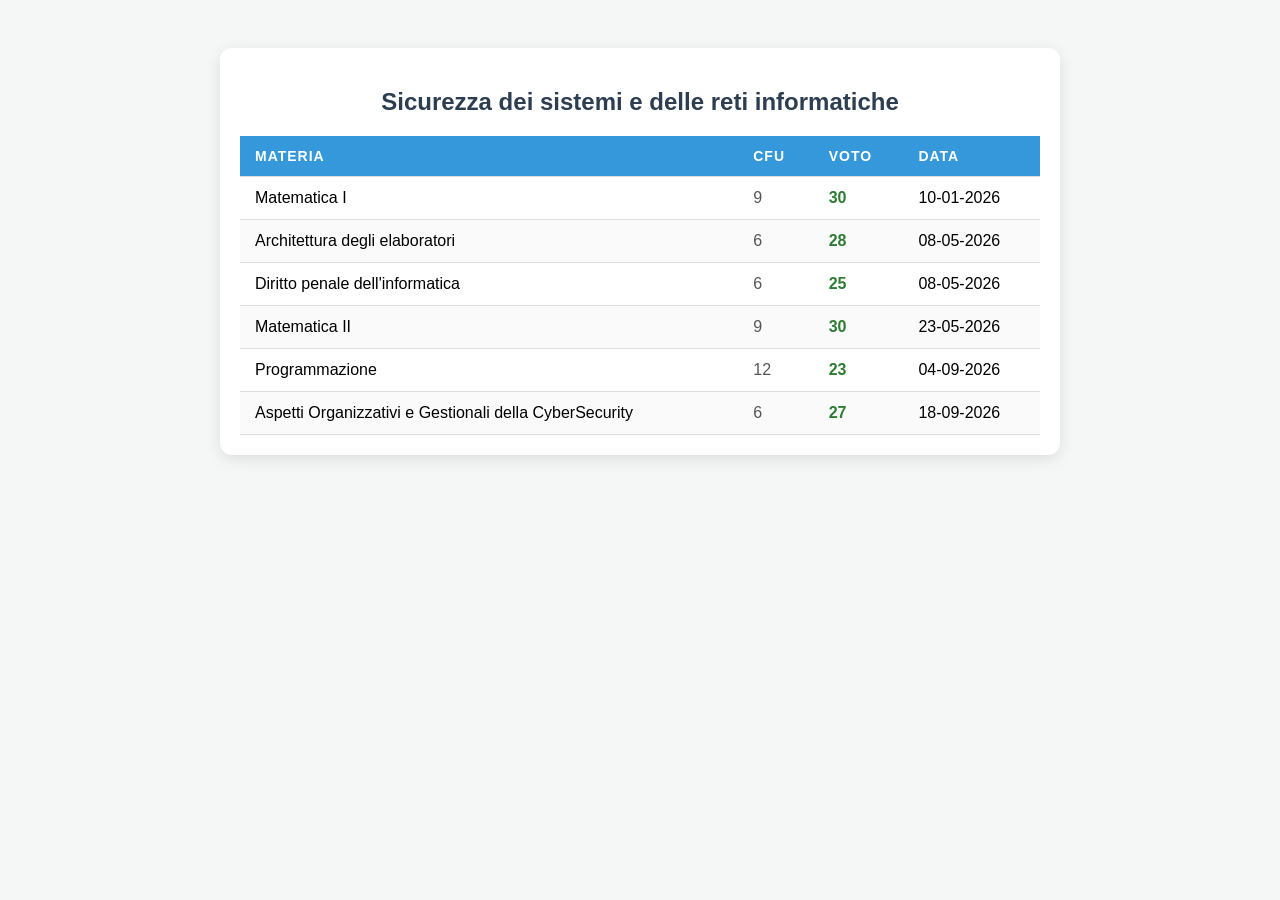
<file: voti.html>
<!DOCTYPE html>
<html lang="it">
<head>
    <meta charset="UTF-8">
    <meta name="viewport" content="width=device-width, initial-scale=1.0">
    <title>Libretto Universitario</title>
    <style>
        body {
            font-family: 'Segoe UI', Tahoma, Geneva, Verdana, sans-serif;
            background-color: #f4f7f6;
            display: flex;
            justify-content: center;
            padding: 40px;
        }

        .container {
            width: 100%;
            max-width: 800px;
            background: white;
            padding: 20px;
            border-radius: 12px;
            box-shadow: 0 4px 15px rgba(0,0,0,0.1);
        }

        h2 {
            text-align: center;
            color: #2c3e50;
            margin-bottom: 20px;
        }

        table {
            width: 100%;
            border-collapse: collapse;
        }

        th, td {
            padding: 12px 15px;
            text-align: left;
            border-bottom: 1px solid #ddd;
        }

        th {
            background-color: #3498db;
            color: white;
            text-transform: uppercase;
            font-size: 14px;
            letter-spacing: 1px;
        }

        tr:hover {
            background-color: #f1f1f1;
        }

        tr:nth-child(even) {
            background-color: #fafafa;
        }

        .voto {
            font-weight: bold;
            color: #2e7d32;
        }

        .cfu {
            color: #555;
        }
    </style>
</head>
<body>

<div class="container">
    <h2>Sicurezza dei sistemi e delle reti informatiche</h2>

    <table>
        <thead>
            <tr>
                <th>Materia</th>
                <th>CFU</th>
                <th>Voto</th>
		<th>Data</th>
            </tr>
        </thead>
        <tbody>
            <tr>
                <td>Matematica I</td>
                <td class="cfu">9</td>
                <td class="voto">30</td>
                <td class="data">10-01-2026</td>
            </tr>
            <tr>
                <td>Architettura degli elaboratori</td>
                <td class="cfu">6</td>
                <td class="voto">28</td>
                <td class="data">08-05-2026</td>
            </tr>

            <tr>
                <td>Diritto penale dell'informatica</td>
                <td class="cfu">6</td>
                <td class="voto">25</td>
                <td class="data">08-05-2026</td>
            </tr>
            <tr>
                <td>Matematica II</td>
                <td class="cfu">9</td>
                <td class="voto">30</td>
                <td class="data">23-05-2026</td>
            </tr>
	    <tr>
                <td>Programmazione</td>
                <td class="cfu">12</td>
                <td class="voto">23</td>
                <td class="data">04-09-2026</td>
            </tr>

            <tr>
                <td>Aspetti Organizzativi e Gestionali della CyberSecurity</td>
                <td class="cfu">6</td>
                <td class="voto">27</td>
                <td class="data">18-09-2026</td>
            </tr>

        </tbody>
    </table>
</div>

</body>
</html>
</file>
